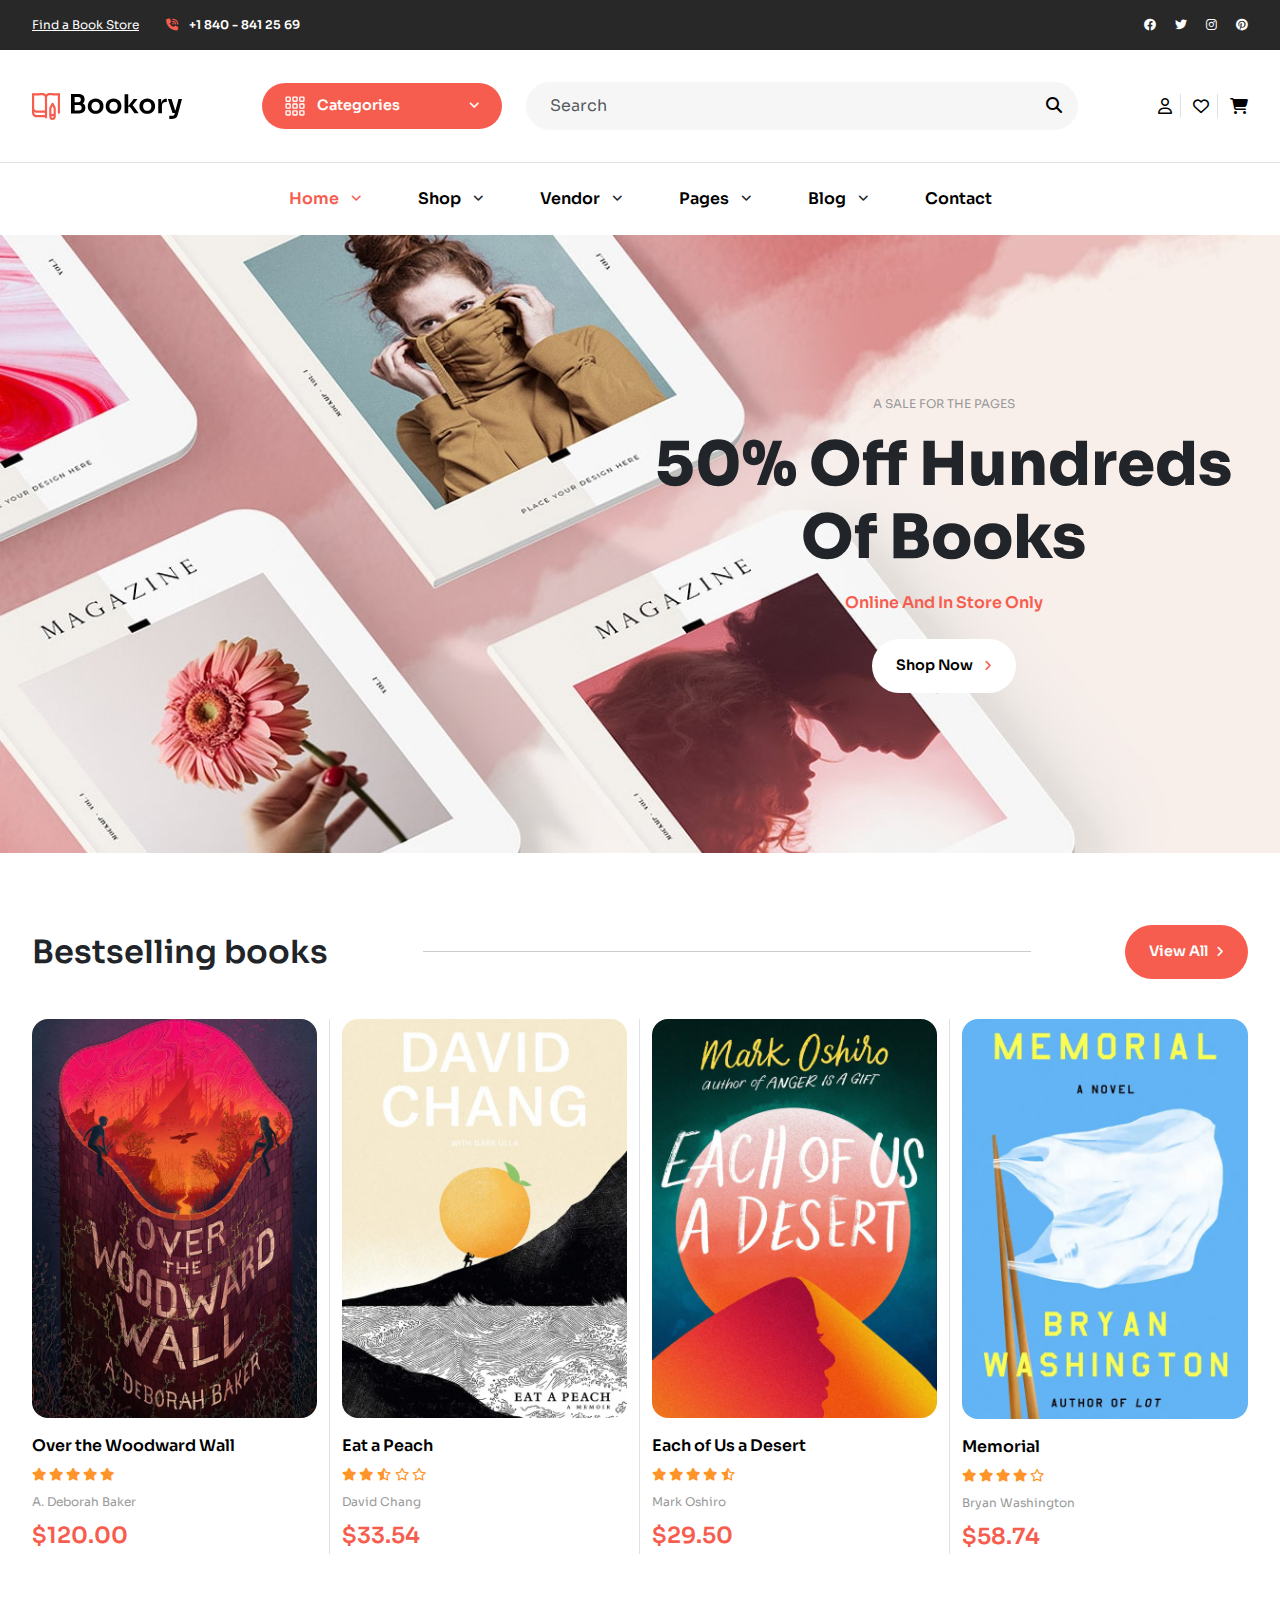
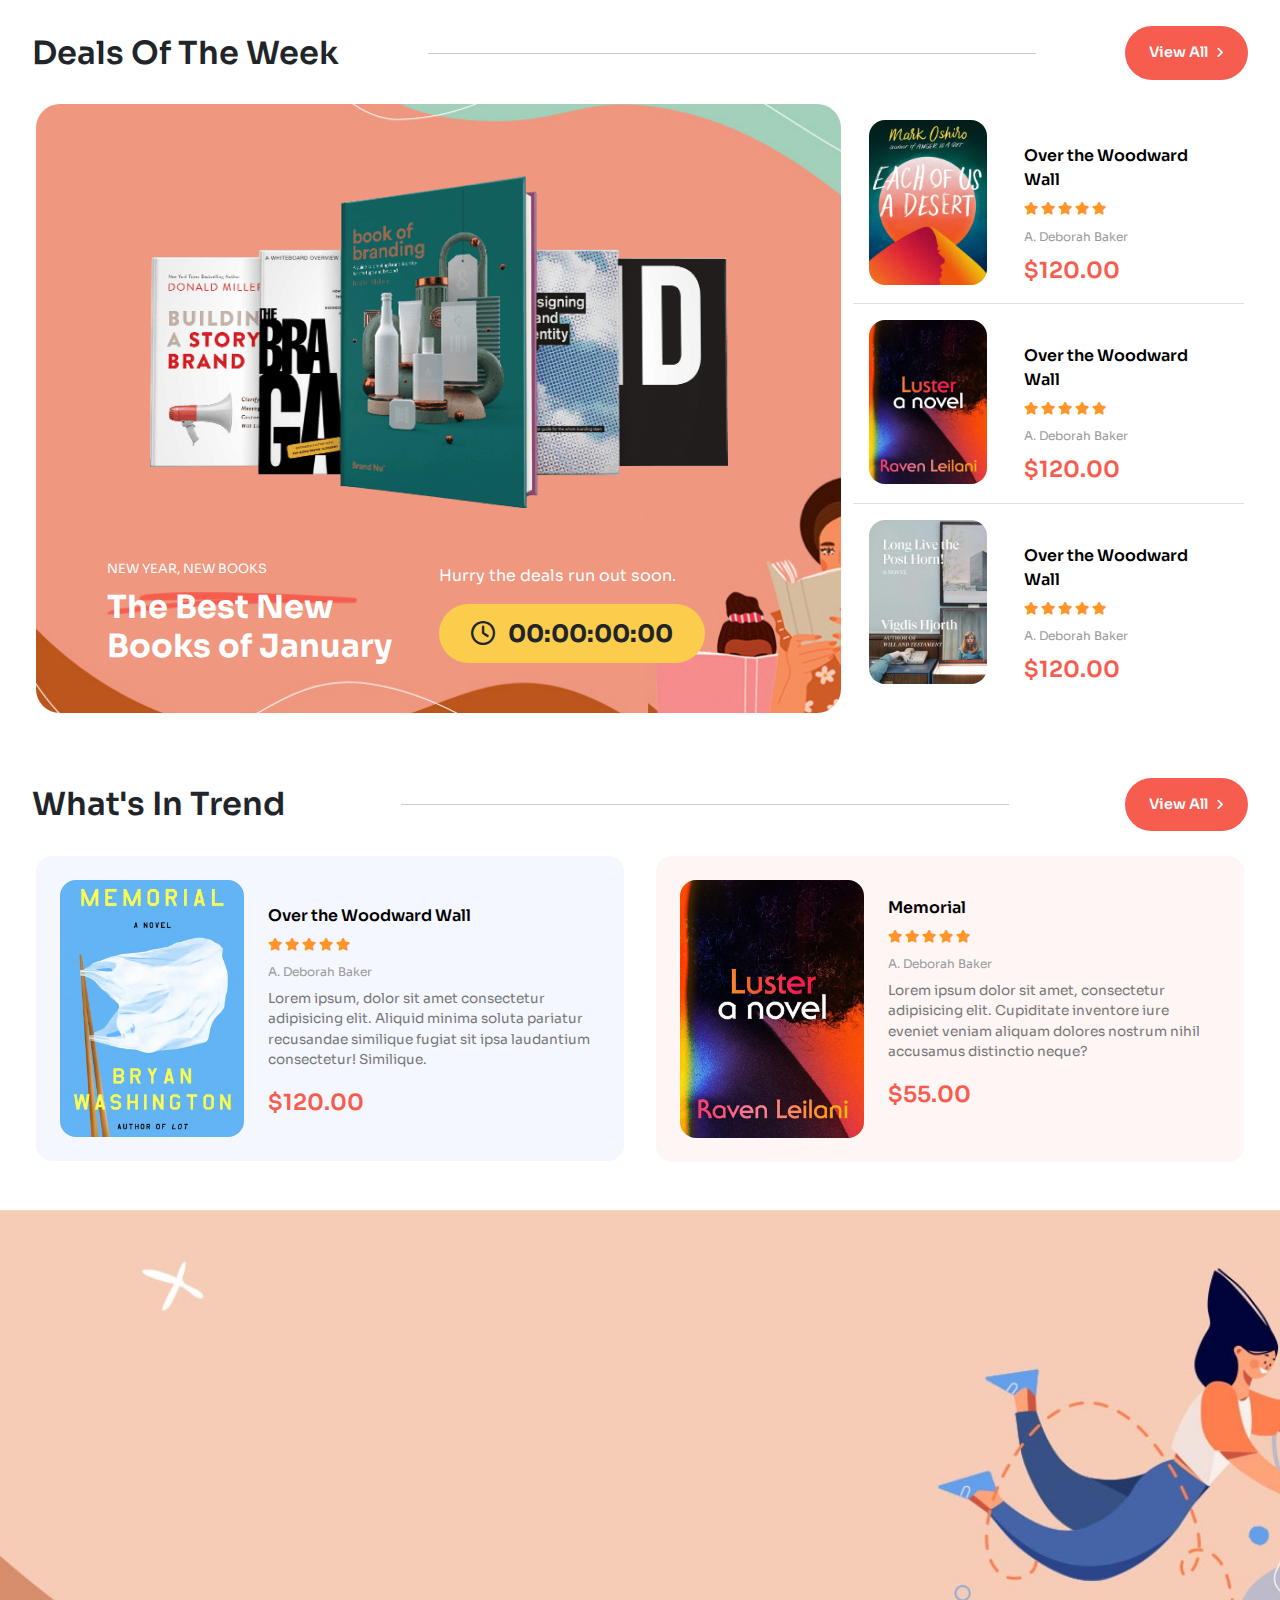
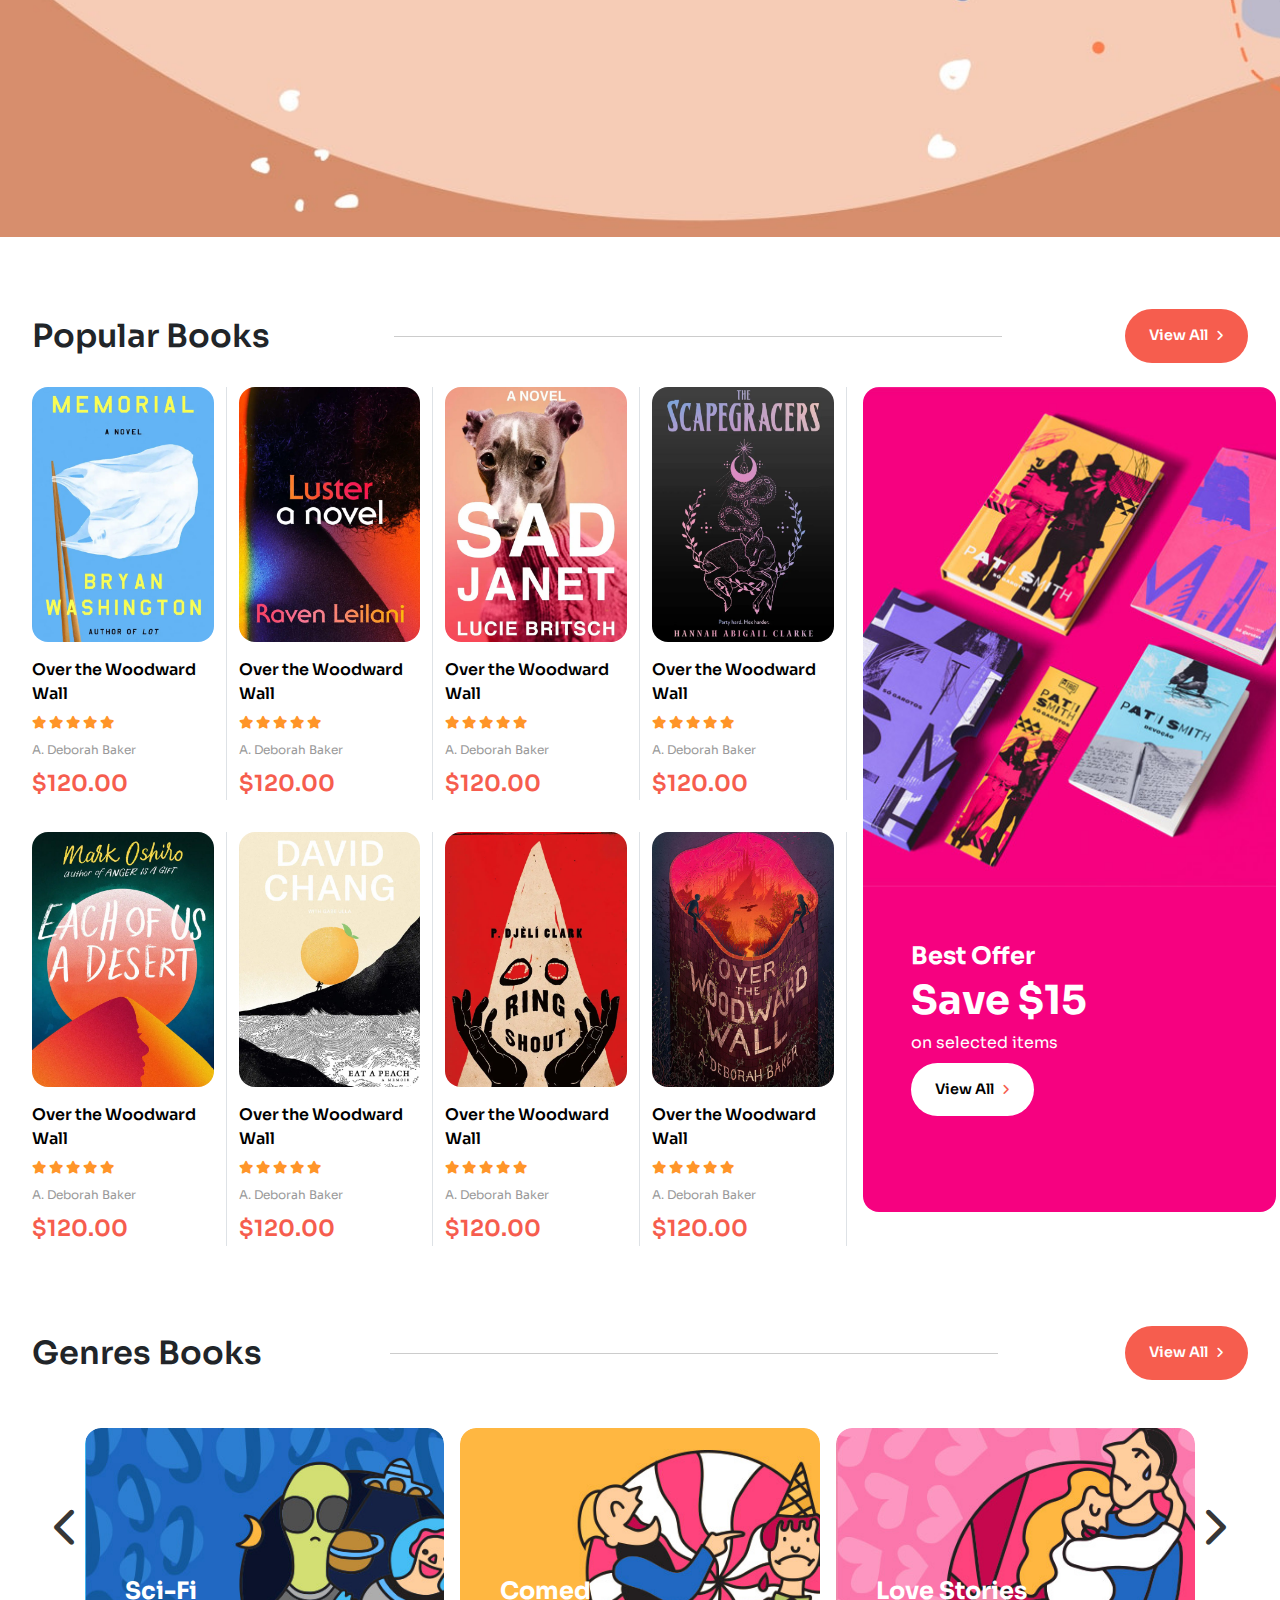
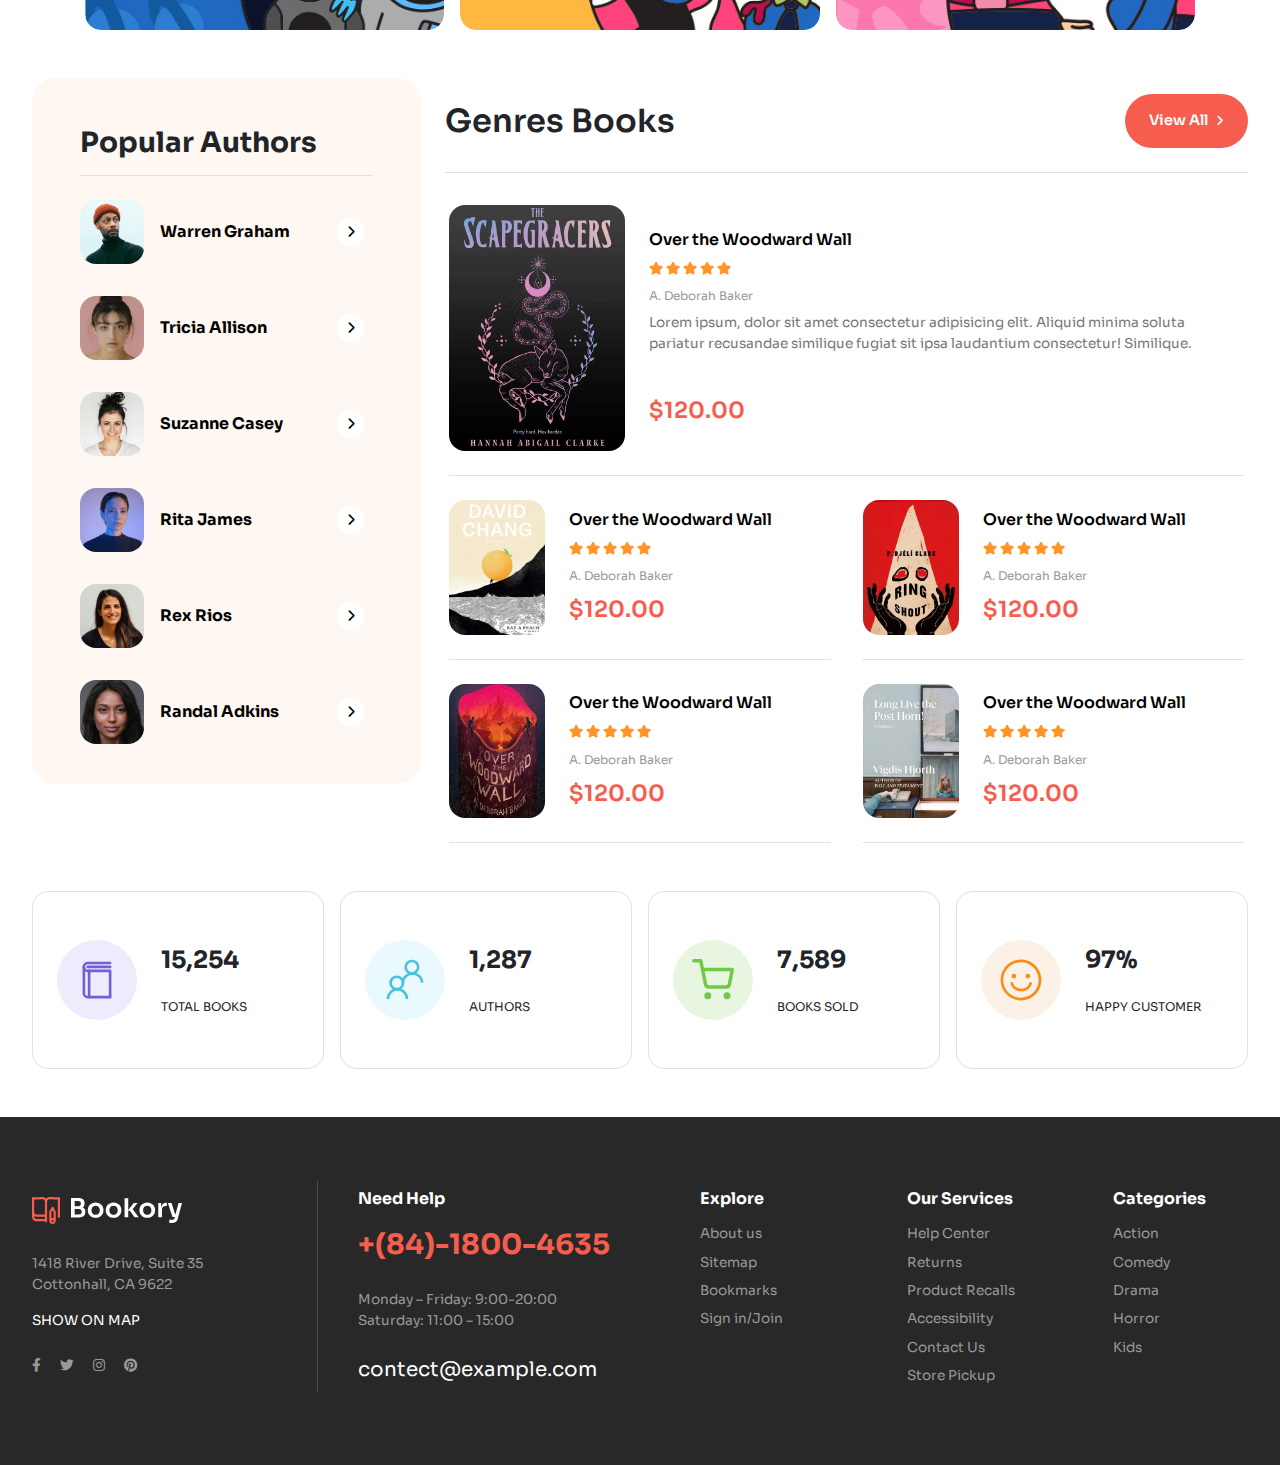
<file: index.html>
<!DOCTYPE html>
<html lang="en">

<head>
    <meta charset="UTF-8">
    <meta name="viewport" content="width=device-width, initial-scale=1.0">
    <title>Bookory</title>
    <!-- bootstrap -->
    <link rel="stylesheet" href="vendor/bootstrap/bootstrap.min.css">
    <!-- fontawesome -->
    <link rel="stylesheet" href="vendor/fontawesome/all.min.css">
    <!-- local styles -->
    <link rel="stylesheet" href="assets/css/styles.css">
</head>

<body>
    <div class="contact-info py-3">
        <div class="container d-flex justify-content-between">
            <div>
                <a href="#">Find a Book Store</a>
                <span class="ms-4"><i class="fa-solid fa-phone-volume me-2"></i> +1 840 - 841 25 69</span>
            </div>
            <div class="media-icons">
                <i class="fa-brands fa-facebook ms-3"></i>
                <i class="fa-brands fa-twitter ms-3"></i>
                <i class="fa-brands fa-instagram ms-3"></i>
                <i class="fa-brands fa-pinterest ms-3"></i>
            </div>
        </div>
    </div>

    <div class="search-bar border-bottom">
        <div class="container d-flex justify-content-between align-items-center">
            <div class="logo">
                <img src="assets/images/logo-1.svg" alt="Bookory logo" class="img-fluid">
            </div>
            <div class="search-utils d-flex justify-content-center align-items-center w-75 px-5">
                <div class="categories dropdown-center">
                    <button
                        class="btn btn-secondary dropdown-toggle rounded-pill w-100 d-flex justify-content-around align-items-center"
                        type="button" data-bs-toggle="dropdown" aria-expanded="false">
                        <span class="d-inline-block">
                            <svg xmlns="http://www.w3.org/2000/svg" width="22" height="22" fill="currentColor"
                                class="bi bi-grid-3x3-gap me-2" viewBox="0 0 16 16">
                                <path
                                    d="M4 2v2H2V2h2zm1 12v-2a1 1 0 0 0-1-1H2a1 1 0 0 0-1 1v2a1 1 0 0 0 1 1h2a1 1 0 0 0 1-1zm0-5V7a1 1 0 0 0-1-1H2a1 1 0 0 0-1 1v2a1 1 0 0 0 1 1h2a1 1 0 0 0 1-1zm0-5V2a1 1 0 0 0-1-1H2a1 1 0 0 0-1 1v2a1 1 0 0 0 1 1h2a1 1 0 0 0 1-1zm5 10v-2a1 1 0 0 0-1-1H7a1 1 0 0 0-1 1v2a1 1 0 0 0 1 1h2a1 1 0 0 0 1-1zm0-5V7a1 1 0 0 0-1-1H7a1 1 0 0 0-1 1v2a1 1 0 0 0 1 1h2a1 1 0 0 0 1-1zm0-5V2a1 1 0 0 0-1-1H7a1 1 0 0 0-1 1v2a1 1 0 0 0 1 1h2a1 1 0 0 0 1-1zM9 2v2H7V2h2zm5 0v2h-2V2h2zM4 7v2H2V7h2zm5 0v2H7V7h2zm5 0h-2v2h2V7zM4 12v2H2v-2h2zm5 0v2H7v-2h2zm5 0v2h-2v-2h2zM12 1a1 1 0 0 0-1 1v2a1 1 0 0 0 1 1h2a1 1 0 0 0 1-1V2a1 1 0 0 0-1-1h-2zm-1 6a1 1 0 0 1 1-1h2a1 1 0 0 1 1 1v2a1 1 0 0 1-1 1h-2a1 1 0 0 1-1-1V7zm1 4a1 1 0 0 0-1 1v2a1 1 0 0 0 1 1h2a1 1 0 0 0 1-1v-2a1 1 0 0 0-1-1h-2z" />
                            </svg>
                            Categories
                        </span>
                        <i class="fa-solid fa-angle-down ms-5"></i>
                    </button>
                    <ul class="dropdown-menu">
                        <li><a class="dropdown-item" href="#">Action</a></li>
                        <li><a class="dropdown-item" href="#">Action two</a></li>
                        <li><a class="dropdown-item" href="#">Action three</a></li>
                    </ul>
                </div>
                <form class="d-flex ms-3 border border-0 " role="search">
                    <input class="form-control bg-transparent border-0 ps-4 ms-2 rounded-start-pill" type="search"
                        placeholder="Search" aria-label="Search">
                    <button class="bg-transparent rounded-end-pill border-0 pe-3" type="submit">
                        <i class="fa-solid fa-magnifying-glass"></i>
                    </button>
                </form>
            </div>
            <div class="user-info">
                <a href="#"><i class="fa-regular fa-user py-1 me-2 pe-2 border-end"></i></a>
                <a href="#"><i class="fa-regular fa-heart py-1 me-2 pe-2 border-end"></i></a>
                <a href="#"><i class="fa-solid fa-cart-shopping py-1"></i></a>
            </div>
        </div>
    </div>

    <nav class="navbar navbar-expand-lg bg-white my-2">
        <div class="container d-flex">
            <button class="navbar-toggler border-0" type="button" data-bs-toggle="collapse"
                data-bs-target="#navbarSupportedContent" aria-controls="navbarSupportedContent" aria-expanded="false"
                aria-label="Toggle navigation">
                <i class="fa-solid fa-bars-staggered fs-6"></i>
            </button>
            <a class="navbar-brand" href="#">
                <img src="assets/images/logo-1.svg" alt="Bookory logo" class="img-fluid">
            </a>
            <a href="#" class="navbar-cart"><i class="fa-solid fa-cart-shopping fs-6"></i></a>
            <div class="collapse navbar-collapse" id="navbarSupportedContent">
                <ul class="navbar-nav me-auto m-auto mb-2 mb-lg-0">
                    <li class="nav-item dropdown px-4 d-flex">
                        <a class="nav-link active dropdown-toggle text-black" href="#" role="button"
                            data-bs-toggle="dropdown" aria-expanded="false">
                            Home
                        </a>
                        <ul class="dropdown-menu">
                            <li><a class="dropdown-item" href="#">Action</a></li>
                            <li><a class="dropdown-item" href="#">Another action</a></li>
                            <li>
                                <hr class="dropdown-divider">
                            </li>
                            <li><a class="dropdown-item" href="#">Something else here</a></li>
                        </ul>
                        <i class="fa-solid fa-angle-down d-flex align-items-center ms-1"></i>
                    </li>
                    <li class="nav-item dropdown px-4 d-flex">
                        <a class="nav-link dropdown-toggle text-black" href="#" role="button" data-bs-toggle="dropdown"
                            aria-expanded="false">
                            Shop
                        </a>
                        <ul class="dropdown-menu">
                            <li><a class="dropdown-item" href="#">Action</a></li>
                            <li><a class="dropdown-item" href="#">Another action</a></li>
                            <li>
                                <hr class="dropdown-divider">
                            </li>
                            <li><a class="dropdown-item" href="#">Something else here</a></li>
                        </ul>
                        <i class="fa-solid fa-angle-down d-flex align-items-center ms-1"></i>
                    </li>
                    <li class="nav-item dropdown px-4 d-flex">
                        <a class="nav-link dropdown-toggle text-black" href="#" role="button" data-bs-toggle="dropdown"
                            aria-expanded="false">
                            Vendor
                        </a>
                        <ul class="dropdown-menu">
                            <li><a class="dropdown-item" href="#">Action</a></li>
                            <li><a class="dropdown-item" href="#">Another action</a></li>
                            <li>
                                <hr class="dropdown-divider">
                            </li>
                            <li><a class="dropdown-item" href="#">Something else here</a></li>
                        </ul>
                        <i class="fa-solid fa-angle-down d-flex align-items-center ms-1"></i>
                    </li>
                    <li class="nav-item dropdown px-4 d-flex">
                        <a class="nav-link dropdown-toggle text-black" href="#" role="button" data-bs-toggle="dropdown"
                            aria-expanded="false">
                            Pages
                        </a>
                        <ul class="dropdown-menu">
                            <li><a class="dropdown-item" href="#">Action</a></li>
                            <li><a class="dropdown-item" href="#">Another action</a></li>
                            <li>
                                <hr class="dropdown-divider">
                            </li>
                            <li><a class="dropdown-item black" href="#">Something else here</a></li>
                        </ul>
                        <i class="fa-solid fa-angle-down d-flex align-items-center ms-1"></i>
                    </li>
                    <li class="nav-item dropdown px-4 d-flex">
                        <a class="nav-link dropdown-toggle text-black" href="#" role="button" data-bs-toggle="dropdown"
                            aria-expanded="false">
                            Blog
                        </a>
                        <ul class="dropdown-menu">
                            <li><a class="dropdown-item" href="#">Action</a></li>
                            <li><a class="dropdown-item" href="#">Another action</a></li>
                            <li>
                                <hr class="dropdown-divider">
                            </li>
                        </ul>
                        <i class="fa-solid fa-angle-down d-flex align-items-center ms-1"></i>
                    </li>
                    <li class="nav-item px-4">
                        <a class="nav-link text-black" href="#">Contact</a>
                    </li>
                </ul>
            </div>
        </div>
    </nav>

    <header class="text-center">
        <div class="header-content ms-auto">
            <p class="text-uppercase">a sale for the pages</p>
            <h1><span>50% Off</span> Hundreds <br> Of Books</h1>
            <p class="py-2">Online And In Store Only</p>
            <a href="#" class="bookory-btn d-inline-block p-3 rounded-pill ps-4">Shop Now <i
                    class="fa-solid fa-angle-right mx-2"></i></a>
        </div>
    </header>

    <section class="bestselling my-5">
        <div class="container pt-4 pb-3">
            <div class="section-title d-flex justify-content-between mb-2">
                <h2 class="mt-2">Bestselling books</h2>
                <div class="line"></div>
                <a href="#" class="bookory-btn d-inline-block p-3 rounded-pill ps-4">View All<i
                        class="fa-solid fa-angle-right mx-2"></i></a>
            </div>
        </div>
        <div class="book-list">
            <div class="container">
                <div class="row">
                    <div class="col-lg-3 col-md-4 col-sm-6 mt-3 border-end">
                        <div class="item mx-auto">
                            <div class="img-container">
                                <img src="assets/images/33.jpg" alt="">
                                <div class="img-icons">
                                    <a href="#" class="heart d-flex justify-content-center align-items-center"><i
                                            class="fa-solid fa-heart"></i></a>
                                    <a href="#" class="seen d-flex justify-content-center align-items-center"><i
                                            class="fa-regular fa-eye"></i></a>
                                    <a href="#" class="cart d-flex justify-content-center align-items-center"><i
                                            class="fa-solid fa-cart-shopping"></i></a>
                                </div>
                            </div>
                            <div class="book-desc">
                                <a href="#" class="d-block mt-3">Over the Woodward Wall</a>
                                <div class="star-rating my-2">
                                    <i class="fa-solid fa-star"></i>
                                    <i class="fa-solid fa-star"></i>
                                    <i class="fa-solid fa-star"></i>
                                    <i class="fa-solid fa-star"></i>
                                    <i class="fa-solid fa-star"></i>
                                </div>
                                <p class="my-2">A. Deborah Baker</p>
                                <span>$120.00</span>
                            </div>
                        </div>
                    </div>
                    <div class="col-lg-3 col-md-4 col-sm-6 mt-3 border-end">
                        <div class="item mx-auto">
                            <div class="img-container">
                                <img src="assets/images/31.jpg" alt="">
                                <div class="img-icons">
                                    <a href="#" class="heart d-flex justify-content-center align-items-center"><i
                                            class="fa-solid fa-heart"></i></a>
                                    <a href="#" class="seen d-flex justify-content-center align-items-center"><i
                                            class="fa-regular fa-eye"></i></a>
                                    <a href="#" class="cart d-flex justify-content-center align-items-center"><i
                                            class="fa-solid fa-cart-shopping"></i></a>
                                </div>
                            </div>
                            <div class="book-desc">
                                <a href="#" class="d-block mt-3">Eat a Peach</a>
                                <div class="star-rating my-2">
                                    <i class="fa-solid fa-star"></i>
                                    <i class="fa-solid fa-star"></i>
                                    <i class="fa-regular fa-star-half-stroke"></i>
                                    <i class="fa-regular fa-star"></i>
                                    <i class="fa-regular fa-star"></i>
                                </div>
                                <p class="my-2">David Chang</p>
                                <span>$33.54</span>
                            </div>
                        </div>
                    </div>
                    <div class="col-lg-3 col-md-4 col-sm-6 mt-3 border-end">
                        <div class="item mx-auto">
                            <div class="img-container">
                                <img src="assets/images/30.jpg" alt="">
                                <div class="img-icons">
                                    <a href="#" class="heart d-flex justify-content-center align-items-center"><i
                                            class="fa-solid fa-heart"></i></a>
                                    <a href="#" class="seen d-flex justify-content-center align-items-center"><i
                                            class="fa-regular fa-eye"></i></a>
                                    <a href="#" class="cart d-flex justify-content-center align-items-center"><i
                                            class="fa-solid fa-cart-shopping"></i></a>
                                </div>
                            </div>
                            <div class="book-desc">
                                <a href="#" class="d-block mt-3">Each of Us a Desert</a>
                                <div class="star-rating my-2">
                                    <i class="fa-solid fa-star"></i>
                                    <i class="fa-solid fa-star"></i>
                                    <i class="fa-solid fa-star"></i>
                                    <i class="fa-solid fa-star"></i>
                                    <i class="fa-regular fa-star-half-stroke"></i>
                                </div>
                                <p class="my-2">Mark Oshiro</p>
                                <span>$29.50</span>
                            </div>
                        </div>
                    </div>
                    <div class="col-lg-3 col-md-4 col-sm-6 mt-3">
                        <div class="item mx-auto">
                            <div class="img-container">
                                <img src="assets/images/26.jpg" alt="">
                                <div class="img-icons">
                                    <a href="#" class="heart d-flex justify-content-center align-items-center"><i
                                            class="fa-solid fa-heart"></i></a>
                                    <a href="#" class="seen d-flex justify-content-center align-items-center"><i
                                            class="fa-regular fa-eye"></i></a>
                                    <a href="#" class="cart d-flex justify-content-center align-items-center"><i
                                            class="fa-solid fa-cart-shopping"></i></a>
                                </div>
                            </div>
                            <div class="book-desc">
                                <a href="#" class="d-block mt-3">Memorial</a>
                                <div class="star-rating my-2">
                                    <i class="fa-solid fa-star"></i>
                                    <i class="fa-solid fa-star"></i>
                                    <i class="fa-solid fa-star"></i>
                                    <i class="fa-solid fa-star"></i>
                                    <i class="fa-regular fa-star"></i>
                                </div>
                                <p class="my-2">Bryan Washington</p>
                                <span>$58.74</span>
                            </div>
                        </div>
                    </div>
                </div>
            </div>
        </div>
    </section>

    <section class="weekly-deals my-5">
        <div class="container pt-4 pb-3">
            <div class="section-title d-flex justify-content-between mb-4">
                <h2 class="mt-2">Deals Of The Week</h2>
                <div class="line"></div>
                <a href="#" class="bookory-btn d-inline-block p-3 rounded-pill ps-4">View All<i
                        class="fa-solid fa-angle-right mx-2"></i></a>
            </div>
            <div class="deals">
                <div class="row px-3">
                    <div class="banner col-lg-8">
                        <div class="books text-center mt-5 mb-4 py-4">
                            <img class="img-fluid" src="assets/images/h1-img1.png" alt="book we offer">
                        </div>
                        <div class="d-flex justify-content-center">
                            <div class="left-side text-white">
                                <span class="text-uppercase">new year, new books</span>
                                <h3 class="fw-bold fs-2 mt-2 mb-5">The Best New <br> Books of January</h3>
                            </div>
                            <div class="right-side">
                                <p class="mt-2 text-white">Hurry the deals run out soon.</p>
                                <div class="countdown fs-4 rounded-pill d-inline-block">
                                    <i class="fa-regular fa-clock me-2"></i>
                                    <span class="fw-bold">00:00:00:00</span>
                                </div>
                            </div>
                        </div>
                    </div>
                    <div class="items ps-4 col-lg-4">
                        <div class="item row border-bottom py-3">
                            <div class="book-cover col-4 p-0 ms-3">
                                <img src="assets/images/30.jpg" alt="">
                            </div>
                            <div class="book-desc ps-4 col-7 mt-2">
                                <a href="#" class="d-block mt-3">Over the Woodward Wall</a>
                                <div class="star-rating my-2">
                                    <i class="fa-solid fa-star"></i>
                                    <i class="fa-solid fa-star"></i>
                                    <i class="fa-solid fa-star"></i>
                                    <i class="fa-solid fa-star"></i>
                                    <i class="fa-solid fa-star"></i>
                                </div>
                                <p class="my-2">A. Deborah Baker</p>
                                <span>$120.00</span>
                            </div>
                        </div>
                        <div class="item row border-bottom py-3">
                            <div class="book-cover col-4 p-0 ms-3">
                                <img src="assets/images/27.jpg" alt="">
                            </div>
                            <div class="book-desc ps-4 col-7 mt-2">
                                <a href="#" class="d-block mt-3">Over the Woodward Wall</a>
                                <div class="star-rating my-2">
                                    <i class="fa-solid fa-star"></i>
                                    <i class="fa-solid fa-star"></i>
                                    <i class="fa-solid fa-star"></i>
                                    <i class="fa-solid fa-star"></i>
                                    <i class="fa-solid fa-star"></i>
                                </div>
                                <p class="my-2">A. Deborah Baker</p>
                                <span>$120.00</span>
                            </div>
                        </div>
                        <div class="item row py-3">
                            <div class="book-cover col-4 p-0 ms-3">
                                <img src="assets/images/35.jpg" alt="">
                            </div>
                            <div class="book-desc ps-4 col-7 mt-2">
                                <a href="#" class="d-block mt-3">Over the Woodward Wall</a>
                                <div class="star-rating my-2">
                                    <i class="fa-solid fa-star"></i>
                                    <i class="fa-solid fa-star"></i>
                                    <i class="fa-solid fa-star"></i>
                                    <i class="fa-solid fa-star"></i>
                                    <i class="fa-solid fa-star"></i>
                                </div>
                                <p class="my-2">A. Deborah Baker</p>
                                <span>$120.00</span>
                            </div>
                        </div>
                    </div>
                </div>
            </div>
        </div>
    </section>

    <section class="trends my-5">
        <div class="container">
            <div class="section-title d-flex justify-content-between mb-4">
                <h2 class="mt-2">What's In Trend</h2>
                <div class="line"></div>
                <a href="#" class="bookory-btn d-inline-block p-3 rounded-pill ps-4">View All<i
                        class="fa-solid fa-angle-right mx-2"></i></a>
            </div>
            <div class="row ">
                <div class="col-lg-6">
                    <div class="trend-item first p-4 mx-1 d-flex">
                        <div class="image-container">
                            <img src="assets/images/26.jpg" alt="trending book">
                        </div>
                        <div class="book-desc ps-4 mt-2">
                            <a href="#" class="d-block mt-3">Over the Woodward Wall</a>
                            <div class="star-rating my-2">
                                <i class="fa-solid fa-star"></i>
                                <i class="fa-solid fa-star"></i>
                                <i class="fa-solid fa-star"></i>
                                <i class="fa-solid fa-star"></i>
                                <i class="fa-solid fa-star"></i>
                            </div>
                            <p class="my-2">A. Deborah Baker</p>
                            <p class="overview">
                                Lorem ipsum, dolor sit amet consectetur adipisicing elit. Aliquid minima soluta pariatur
                                recusandae similique fugiat sit ipsa laudantium consectetur! Similique.
                            </p>
                            <span>$120.00</span>
                        </div>
                    </div>
                </div>
                <div class="col-lg-6">
                    <div class="trend-item second p-4 mx-1 d-flex">
                        <div class="image-container">
                            <img src="assets/images/27.jpg" alt="trending book">
                        </div>
                        <div class="book-desc ps-4">
                            <a href="#" class="d-block mt-3">Memorial</a>
                            <div class="star-rating my-2">
                                <i class="fa-solid fa-star"></i>
                                <i class="fa-solid fa-star"></i>
                                <i class="fa-solid fa-star"></i>
                                <i class="fa-solid fa-star"></i>
                                <i class="fa-solid fa-star"></i>
                            </div>
                            <p class="my-2">A. Deborah Baker</p>
                            <p class="overview">
                                Lorem ipsum dolor sit amet, consectetur adipisicing elit. Cupiditate inventore iure
                                eveniet veniam aliquam dolores nostrum nihil accusamus distinctio neque?
                            </p>
                            <span>$55.00</span>
                        </div>
                    </div>
                </div>
            </div>
        </div>
    </section>

    <section class="feedback my-5">
        <div class="container">
            <div class="row">
                <div class="content col-xl-5 col-lg-6 col-sm-8 offset-xl-0 offset-lg-1 offset-sm-j p-5 pb-0 bg-white">
                    <div class="carousel-title text-center">
                        <h2 class="my-5 fs-6 fw-bold">What people saying!</h2>
                    </div>
                    <div id="carouselExampleIndicators" class="carousel carousel-dark slide">
                        <div class="carousel-inner">
                            <div class="carousel-item active text-center">
                                <p class="fs-5 fw-bold">"This is the best book store! A wide variety. The prices are great, and there is always a sale of some kind going on. You can find just what you are looking for here."</p>
                                <div class="sender p-5">
                                    <span class="text-uppercase">pam pruitt </span>
                                    <span class="text-uppercase"> / new york</span>
                                    <i class="fa-solid fa-quote-left"></i>
                                </div>
                            </div>
                            <div class="carousel-item text-center">
                                <p class="fs-5 fw-bold">"I am so happy to find a site where I can shop for unusual items. The packaging was phonomenal and my book arrived on time in perfect condition."</p>
                                <div class="sender p-5">
                                    <span class="text-uppercase">pam pruitt </span>
                                    <span class="text-uppercase"> / new york</span>
                                    <i class="fa-solid fa-quote-left"></i>
                                </div>
                            </div>
                            <div class="carousel-item text-center">
                                <p class="fs-5 fw-bold">"Exellent service. The books were wrapped securely and arrived in pristine condition. I sent an email after to books arrived to ask about the author."</p>
                                <div class="sender p-5">
                                    <span class="text-uppercase">pam pruitt </span>
                                    <span class="text-uppercase"> / new york</span>
                                    <i class="fa-solid fa-quote-left"></i>
                                </div>
                            </div>
                        </div>
                        <div class="carousel-indicators position-static">
                            <button type="button" data-bs-target="#carouselExampleIndicators" data-bs-slide-to="0"
                                class="carousel-btn mx-1 rounded-pill active" aria-current="true" aria-label="Slide 1"></button>
                            <button type="button" data-bs-target="#carouselExampleIndicators" class="carousel-btn mx-1 rounded-pill" data-bs-slide-to="1"
                                aria-label="Slide 2"></button>
                            <button type="button" data-bs-target="#carouselExampleIndicators" class="carousel-btn mx-1 rounded-pill" data-bs-slide-to="2"
                                aria-label="Slide 3"></button>
                        </div>
                    </div>
                </div>
            </div>
        </div>
    </section>

    <section class="popular-books my-5">
        <div class="container pt-4 pb-3">
            <div class="section-title d-flex justify-content-between mb-2">
                <h2 class="mt-2">Popular Books</h2>
                <div class="line"></div>
                <a href="#" class="bookory-btn d-inline-block p-3 rounded-pill ps-4">View All<i
                        class="fa-solid fa-angle-right mx-2"></i></a>
            </div>
            <div class="row flex-lg-nowrap gap-3">
                <div class="col-lg-8">
                    <div class="row">
                        <div class="col-lg-3 col-md-4 col-sm-6 my-3 border-end">
                            <div class="item mx-auto">
                                <div class="img-container">
                                    <img src="assets/images/26.jpg" alt="">
                                    <div class="img-icons">
                                        <a href="#" class="heart d-flex justify-content-center align-items-center"><i
                                                class="fa-solid fa-heart"></i></a>
                                        <a href="#" class="seen d-flex justify-content-center align-items-center"><i
                                                class="fa-regular fa-eye"></i></a>
                                        <a href="#" class="cart d-flex justify-content-center align-items-center"><i
                                                class="fa-solid fa-cart-shopping"></i></a>
                                    </div>
                                </div>
                                <div class="book-desc">
                                    <a href="#" class="d-block mt-3">Over the Woodward Wall</a>
                                    <div class="star-rating my-2">
                                        <i class="fa-solid fa-star"></i>
                                        <i class="fa-solid fa-star"></i>
                                        <i class="fa-solid fa-star"></i>
                                        <i class="fa-solid fa-star"></i>
                                        <i class="fa-solid fa-star"></i>
                                    </div>
                                    <p class="my-2">A. Deborah Baker</p>
                                    <span>$120.00</span>
                                </div>
                            </div>
                        </div>
                        <div class="col-lg-3 col-md-4 col-sm-6 my-3 border-end">
                            <div class="item mx-auto">
                                <div class="img-container">
                                    <img src="assets/images/27.jpg" alt="">
                                    <div class="img-icons">
                                        <a href="#" class="heart d-flex justify-content-center align-items-center"><i
                                                class="fa-solid fa-heart"></i></a>
                                        <a href="#" class="seen d-flex justify-content-center align-items-center"><i
                                                class="fa-regular fa-eye"></i></a>
                                        <a href="#" class="cart d-flex justify-content-center align-items-center"><i
                                                class="fa-solid fa-cart-shopping"></i></a>
                                    </div>
                                </div>
                                <div class="book-desc">
                                    <a href="#" class="d-block mt-3">Over the Woodward Wall</a>
                                    <div class="star-rating my-2">
                                        <i class="fa-solid fa-star"></i>
                                        <i class="fa-solid fa-star"></i>
                                        <i class="fa-solid fa-star"></i>
                                        <i class="fa-solid fa-star"></i>
                                        <i class="fa-solid fa-star"></i>
                                    </div>
                                    <p class="my-2">A. Deborah Baker</p>
                                    <span>$120.00</span>
                                </div>
                            </div>
                        </div>
                        <div class="col-lg-3 col-md-4 col-sm-6 my-3 border-end">
                            <div class="item mx-auto">
                                <div class="img-container">
                                    <img src="assets/images/28.jpg" alt="">
                                    <div class="img-icons">
                                        <a href="#" class="heart d-flex justify-content-center align-items-center"><i
                                                class="fa-solid fa-heart"></i></a>
                                        <a href="#" class="seen d-flex justify-content-center align-items-center"><i
                                                class="fa-regular fa-eye"></i></a>
                                        <a href="#" class="cart d-flex justify-content-center align-items-center"><i
                                                class="fa-solid fa-cart-shopping"></i></a>
                                    </div>
                                </div>
                                <div class="book-desc">
                                    <a href="#" class="d-block mt-3">Over the Woodward Wall</a>
                                    <div class="star-rating my-2">
                                        <i class="fa-solid fa-star"></i>
                                        <i class="fa-solid fa-star"></i>
                                        <i class="fa-solid fa-star"></i>
                                        <i class="fa-solid fa-star"></i>
                                        <i class="fa-solid fa-star"></i>
                                    </div>
                                    <p class="my-2">A. Deborah Baker</p>
                                    <span>$120.00</span>
                                </div>
                            </div>
                        </div>
                        <div class="col-lg-3 col-md-4 col-sm-6 my-3 border-end">
                            <div class="item mx-auto">
                                <div class="img-container">
                                    <img src="assets/images/29.jpg" alt="">
                                    <div class="img-icons">
                                        <a href="#" class="heart d-flex justify-content-center align-items-center"><i
                                                class="fa-solid fa-heart"></i></a>
                                        <a href="#" class="seen d-flex justify-content-center align-items-center"><i
                                                class="fa-regular fa-eye"></i></a>
                                        <a href="#" class="cart d-flex justify-content-center align-items-center"><i
                                                class="fa-solid fa-cart-shopping"></i></a>
                                    </div>
                                </div>
                                <div class="book-desc">
                                    <a href="#" class="d-block mt-3">Over the Woodward Wall</a>
                                    <div class="star-rating my-2">
                                        <i class="fa-solid fa-star"></i>
                                        <i class="fa-solid fa-star"></i>
                                        <i class="fa-solid fa-star"></i>
                                        <i class="fa-solid fa-star"></i>
                                        <i class="fa-solid fa-star"></i>
                                    </div>
                                    <p class="my-2">A. Deborah Baker</p>
                                    <span>$120.00</span>
                                </div>
                            </div>
                        </div>
                        <div class="col-lg-3 col-md-4 col-sm-6 my-3 border-end">
                            <div class="item mx-auto">
                                <div class="img-container">
                                    <img src="assets/images/30.jpg" alt="">
                                    <div class="img-icons">
                                        <a href="#" class="heart d-flex justify-content-center align-items-center"><i
                                                class="fa-solid fa-heart"></i></a>
                                        <a href="#" class="seen d-flex justify-content-center align-items-center"><i
                                                class="fa-regular fa-eye"></i></a>
                                        <a href="#" class="cart d-flex justify-content-center align-items-center"><i
                                                class="fa-solid fa-cart-shopping"></i></a>
                                    </div>
                                </div>
                                <div class="book-desc">
                                    <a href="#" class="d-block mt-3">Over the Woodward Wall</a>
                                    <div class="star-rating my-2">
                                        <i class="fa-solid fa-star"></i>
                                        <i class="fa-solid fa-star"></i>
                                        <i class="fa-solid fa-star"></i>
                                        <i class="fa-solid fa-star"></i>
                                        <i class="fa-solid fa-star"></i>
                                    </div>
                                    <p class="my-2">A. Deborah Baker</p>
                                    <span>$120.00</span>
                                </div>
                            </div>
                        </div>
                        <div class="col-lg-3 col-md-4 col-sm-6 my-3 border-end">
                            <div class="item mx-auto">
                                <div class="img-container">
                                    <img src="assets/images/31.jpg" alt="">
                                    <div class="img-icons">
                                        <a href="#" class="heart d-flex justify-content-center align-items-center"><i
                                                class="fa-solid fa-heart"></i></a>
                                        <a href="#" class="seen d-flex justify-content-center align-items-center"><i
                                                class="fa-regular fa-eye"></i></a>
                                        <a href="#" class="cart d-flex justify-content-center align-items-center"><i
                                                class="fa-solid fa-cart-shopping"></i></a>
                                    </div>
                                </div>
                                <div class="book-desc">
                                    <a href="#" class="d-block mt-3">Over the Woodward Wall</a>
                                    <div class="star-rating my-2">
                                        <i class="fa-solid fa-star"></i>
                                        <i class="fa-solid fa-star"></i>
                                        <i class="fa-solid fa-star"></i>
                                        <i class="fa-solid fa-star"></i>
                                        <i class="fa-solid fa-star"></i>
                                    </div>
                                    <p class="my-2">A. Deborah Baker</p>
                                    <span>$120.00</span>
                                </div>
                            </div>
                        </div>
                        <div class="col-lg-3 col-md-4 col-sm-6 my-3 border-end">
                            <div class="item mx-auto">
                                <div class="img-container">
                                    <img src="assets/images/32.jpg" alt="">
                                    <div class="img-icons">
                                        <a href="#" class="heart d-flex justify-content-center align-items-center"><i
                                                class="fa-solid fa-heart"></i></a>
                                        <a href="#" class="seen d-flex justify-content-center align-items-center"><i
                                                class="fa-regular fa-eye"></i></a>
                                        <a href="#" class="cart d-flex justify-content-center align-items-center"><i
                                                class="fa-solid fa-cart-shopping"></i></a>
                                    </div>
                                </div>
                                <div class="book-desc">
                                    <a href="#" class="d-block mt-3">Over the Woodward Wall</a>
                                    <div class="star-rating my-2">
                                        <i class="fa-solid fa-star"></i>
                                        <i class="fa-solid fa-star"></i>
                                        <i class="fa-solid fa-star"></i>
                                        <i class="fa-solid fa-star"></i>
                                        <i class="fa-solid fa-star"></i>
                                    </div>
                                    <p class="my-2">A. Deborah Baker</p>
                                    <span>$120.00</span>
                                </div>
                            </div>
                        </div>
                        <div class="col-lg-3 col-md-4 col-sm-6 my-3 border-end">
                            <div class="item mx-auto">
                                <div class="img-container">
                                    <img src="assets/images/33.jpg" alt="">
                                    <div class="img-icons">
                                        <a href="#" class="heart d-flex justify-content-center align-items-center"><i
                                                class="fa-solid fa-heart"></i></a>
                                        <a href="#" class="seen d-flex justify-content-center align-items-center"><i
                                                class="fa-regular fa-eye"></i></a>
                                        <a href="#" class="cart d-flex justify-content-center align-items-center"><i
                                                class="fa-solid fa-cart-shopping"></i></a>
                                    </div>
                                </div>
                                <div class="book-desc">
                                    <a href="#" class="d-block mt-3">Over the Woodward Wall</a>
                                    <div class="star-rating my-2">
                                        <i class="fa-solid fa-star"></i>
                                        <i class="fa-solid fa-star"></i>
                                        <i class="fa-solid fa-star"></i>
                                        <i class="fa-solid fa-star"></i>
                                        <i class="fa-solid fa-star"></i>
                                    </div>
                                    <p class="my-2">A. Deborah Baker</p>
                                    <span>$120.00</span>
                                </div>
                            </div>
                        </div>
                    </div>
                </div>
                <div class="offer col-lg-4 mt-3 p-5 d-flex flex-column justify-content-end text-white">
                    <div class="offer-desc d-flex flex-column justify-content-end">
                        <h2 class="fs-4 fw-bold m-0 mt-5">Best Offer</h2>
                        <p class="fs-1 fw-bold m-0">Save $15</p>
                        <span>on selected items</span>
                        <a href="#" class="bookory-btn d-inline-block py-3 px-4 mb-5 mt-2 rounded-pill">View All<i class="fa-solid fa-angle-right ms-2"></i></a>
                    </div>
                    <!-- <img src="assets/images/h1-banner1.jpg" alt=""> -->
                </div>
            </div>
        </div>       
    </section>

    <section class="genres my-5">
        <div class="container">
            <div class="section-title d-flex justify-content-between mb-2">
                <h2 class="mt-2">Genres Books</h2>
                <div class="line"></div>
                <a href="#" class="bookory-btn d-inline-block p-3 rounded-pill ps-4">View All<i
                        class="fa-solid fa-angle-right mx-2"></i></a>
            </div>
        </div>
        <div class="d-flex align-items-center my-5">
            <button class="left-btn ms-5 bg-transparent border-0 fs-1">
                <i class="fa-solid fa-chevron-left"></i>
            </button>
            <div class="container p-0">
                <div class="d-flex justify-content-between flex-nowrap gap-3">
                    <div class="genre position-relative rounded-4 p-0">
                        <img src="assets/images/h1-cat1.jpg" alt="" class="w-100 rounded-4">
                        <h2 class="fs-4 fw-bold text-white position-absolute">Sci-Fi</h2>
                    </div>
                    <div class="genre position-relative rounded-4 p-0">
                        <img src="assets/images/h1-cat2.jpg" alt="" class="w-100 rounded-4">
                        <h2 class="fs-4 fw-bold text-white position-absolute">Comedy</h2>
                    </div>
                    <div class="genre position-relative rounded-4 p-0">
                        <img src="assets/images/h1-cat3.jpg" alt="" class="w-100 rounded-4">
                        <h2 class="fs-4 fw-bold text-white position-absolute">Love Stories</h2>
                    </div>
                </div>
            </div>
            <button class="right-btn me-5 bg-transparent border-0 fs-1">
                <i class="fa-solid fa-chevron-right"></i>
            </button>
        </div>
    </section>

    <section class="others my-5">
        <div class="container">
            <div class="row">
                <div class="col-lg-4 col-md-6">
                    <div class="authors p-5 pb-4">
                        <h2 class="fs-3 fw-bold border-bottom pb-3">Popular Authors</h2>
                        <div class="author d-flex py-3 justify-content-between align-items-center">
                            <div class="author-details d-flex align-items-center">
                                <a href="#" class="img-a">
                                    <img src="assets/images/author1.jpg" alt="">
                                </a>
                                <a href="#" class="text-a fs-6 fw-bold text-black text-decoration-none d-inline-block m-0 ms-3">Warren Graham</a>
                            </div>
                            <a href="#" class="icon-a rounded-circle d-flex justify-content-center align-items-center bg-white text-black me-2"><i class="fa-solid fa-chevron-right"></i></a>
                        </div>
                        <div class="author d-flex py-3 justify-content-between align-items-center">
                            <div class="author-details d-flex align-items-center">
                                <a href="#" class="img-a">
                                    <img src="assets/images/author2.jpg" alt="">
                                </a>
                                <a href="#" class="text-a fs-6 fw-bold text-black text-decoration-none d-inline-block m-0 ms-3">Tricia Allison</a>
                            </div>
                            <a href="#" class="icon-a rounded-circle d-flex justify-content-center align-items-center bg-white text-black me-2"><i class="fa-solid fa-chevron-right"></i></a>
                        </div>
                        <div class="author d-flex py-3 justify-content-between align-items-center">
                            <div class="author-details d-flex align-items-center">
                                <a href="#" class="img-a">
                                    <img src="assets/images/author4.jpg" alt="">
                                </a>
                                <a href="#" class="text-a fs-6 fw-bold text-black text-decoration-none d-inline-block m-0 ms-3">Suzanne Casey</a>
                            </div>
                            <a href="#" class="icon-a rounded-circle d-flex justify-content-center align-items-center bg-white text-black me-2"><i class="fa-solid fa-chevron-right"></i></a>
                        </div>
                        <div class="author d-flex py-3 justify-content-between align-items-center">
                            <div class="author-details d-flex align-items-center">
                                <a href="#" class="img-a">
                                    <img src="assets/images/author5.jpg" alt="">
                                </a>
                                <a href="#" class="text-a fs-6 fw-bold text-black text-decoration-none d-inline-block m-0 ms-3">Rita James</a>
                            </div>
                            <a href="#" class="icon-a rounded-circle d-flex justify-content-center align-items-center bg-white text-black me-2"><i class="fa-solid fa-chevron-right"></i></a>
                        </div>
                        <div class="author d-flex py-3 justify-content-between align-items-center">
                            <div class="author-details d-flex align-items-center">
                                <a href="#" class="img-a">
                                    <img src="assets/images/author6.jpg" alt="">
                                </a>
                                <a href="#" class="text-a fs-6 fw-bold text-black text-decoration-none d-inline-block m-0 ms-3">Rex Rios</a>
                            </div>
                            <a href="#" class="icon-a rounded-circle d-flex justify-content-center align-items-center bg-white text-black me-2"><i class="fa-solid fa-chevron-right"></i></a>
                        </div>
                        <div class="author d-flex py-3 d-flex justify-content-between align-items-center">
                            <div class="author-details d-flex align-items-center">
                                <a href="#" class="img-a">
                                    <img src="assets/images/author18.jpg" alt="">
                                </a>
                                <a href="#" class="text-a fs-6 fw-bold text-black text-decoration-none d-inline-block m-0 ms-3">Randal Adkins</a>
                            </div>
                            <a href="#" class="icon-a rounded-circle d-flex justify-content-center align-items-center bg-white text-black me-2"><i class="fa-solid fa-chevron-right"></i></a>
                        </div>
                    </div>
                </div>
                <div class="keep-reading col-lg-8 col-md-6">
                    <div class="section-title border-bottom pb-4 pt-3 d-flex justify-content-between mb-2">
                        <h2 class="mt-2">Genres Books</h2>
                        <a href="#" class="bookory-btn d-inline-block p-3 rounded-pill ps-4">View All<i
                                class="fa-solid fa-angle-right mx-2"></i></a>
                    </div>
                    <div class="row">
                        <div class="col-md-12 col-sm-6">
                            <div class="large py-4 mx-1 border-bottom d-flex align-items-center">
                                <div class="image-container">
                                    <img src="assets/images/29.jpg" alt="trending book" class="w-100 rounded-4">
                                </div>
                                <div class="book-desc ps-4">
                                    <a href="#" class="d-block">Over the Woodward Wall</a>
                                    <div class="star-rating my-2">
                                        <i class="fa-solid fa-star"></i>
                                        <i class="fa-solid fa-star"></i>
                                        <i class="fa-solid fa-star"></i>
                                        <i class="fa-solid fa-star"></i>
                                        <i class="fa-solid fa-star"></i>
                                    </div>
                                    <p class="my-2">A. Deborah Baker</p>
                                    <p class="overview">
                                        Lorem ipsum, dolor sit amet consectetur adipisicing elit. Aliquid minima soluta pariatur
                                        recusandae similique fugiat sit ipsa laudantium consectetur! Similique.
                                    </p>
                                    <span class="d-inline-block mt-4">$120.00</span>
                                </div>
                            </div>
                        </div>
                        <div class="col-lg-6 col-md-12 col-sm-6">
                            <div class="small py-4 mx-1 border-bottom d-flex align-items-center">
                                <div class="image-container">
                                    <img src="assets/images/31.jpg" alt="trending book" class="w-100 rounded-4">
                                </div>
                                <div class="book-desc ps-4">
                                    <a href="#" class="d-block">Over the Woodward Wall</a>
                                    <div class="star-rating my-2">
                                        <i class="fa-solid fa-star"></i>
                                        <i class="fa-solid fa-star"></i>
                                        <i class="fa-solid fa-star"></i>
                                        <i class="fa-solid fa-star"></i>
                                        <i class="fa-solid fa-star"></i>
                                    </div>
                                    <p class="my-2">A. Deborah Baker</p>
                                    <span class="d-inline-block">$120.00</span>
                                </div>
                            </div>
                        </div>
                        <div class="col-lg-6 col-md-12 col-sm-6">
                            <div class="small py-4 mx-1 border-bottom d-flex align-items-center">
                                <div class="image-container">
                                    <img src="assets/images/32.jpg" alt="trending book" class="w-100 rounded-4">
                                </div>
                                <div class="book-desc ps-4">
                                    <a href="#" class="d-block">Over the Woodward Wall</a>
                                    <div class="star-rating my-2">
                                        <i class="fa-solid fa-star"></i>
                                        <i class="fa-solid fa-star"></i>
                                        <i class="fa-solid fa-star"></i>
                                        <i class="fa-solid fa-star"></i>
                                        <i class="fa-solid fa-star"></i>
                                    </div>
                                    <p class="my-2">A. Deborah Baker</p>
                                    <span class="d-inline-block">$120.00</span>
                                </div>
                            </div>
                        </div>
                        <div class="col-lg-6 col-md-12 col-sm-6">
                            <div class="small py-4 mx-1 border-bottom d-flex align-items-center">
                                <div class="image-container">
                                    <img src="assets/images/33.jpg" alt="trending book" class="w-100 rounded-4">
                                </div>
                                <div class="book-desc ps-4">
                                    <a href="#" class="d-block">Over the Woodward Wall</a>
                                    <div class="star-rating my-2">
                                        <i class="fa-solid fa-star"></i>
                                        <i class="fa-solid fa-star"></i>
                                        <i class="fa-solid fa-star"></i>
                                        <i class="fa-solid fa-star"></i>
                                        <i class="fa-solid fa-star"></i>
                                    </div>
                                    <p class="my-2">A. Deborah Baker</p>
                                    <span class="d-inline-block">$120.00</span>
                                </div>
                            </div>
                        </div>
                        <div class="col-lg-6 col-md-12 col-sm-6">
                            <div class="small py-4 mx-1 border-bottom d-flex align-items-center">
                                <div class="image-container">
                                    <img src="assets/images/35.jpg" alt="trending book" class="w-100 rounded-4">
                                </div>
                                <div class="book-desc ps-4">
                                    <a href="#" class="d-block">Over the Woodward Wall</a>
                                    <div class="star-rating my-2">
                                        <i class="fa-solid fa-star"></i>
                                        <i class="fa-solid fa-star"></i>
                                        <i class="fa-solid fa-star"></i>
                                        <i class="fa-solid fa-star"></i>
                                        <i class="fa-solid fa-star"></i>
                                    </div>
                                    <p class="my-2">A. Deborah Baker</p>
                                    <span class="d-inline-block">$120.00</span>
                                </div>
                            </div>
                        </div>
                    </div>
                </div>
            </div>
        </div>
    </section>

    <section class="statistics my-5">
        <div class="container">
            <div class="row row-cols-xl-4 row-cols-lg-3 row-cols-md-2 row-cols-sm-2 row-cols-1 g-3">
                <div class="col">
                    <div class="d-flex align-items-center py-5 border rounded-4">
                        <div class="icon rounded-circle ms-4">
                            <embed src="assets/svgs/book.svg" type="image/svg+xml">
                        </div>
                        <div class="content ms-4 me-2">
                            <p class="fw-bold fs-4">15,254</p>
                            <span class="text-uppercase">total books</span>
                        </div>
                    </div>
                </div>
                <div class="col">
                    <div class="d-flex align-items-center py-5 border rounded-4">
                        <div class="icon rounded-circle ms-4">
                            <embed src="assets/svgs/authors2.svg" type="image/svg+xml">
                        </div>
                        <div class="content ms-4 me-2">
                            <p class="fw-bold fs-4">1,287</p>
                            <span class="text-uppercase">authors</span>
                        </div>
                    </div>
                </div>
                <div class="col">
                    <div class="d-flex align-items-center py-5 border rounded-4">
                        <div class="icon rounded-circle ms-4">
                            <embed src="assets/svgs/cart.svg" type="image/svg+xml">
                        </div>
                        <div class="content ms-4 me-2">
                            <p class="fw-bold fs-4">7,589</p>
                            <span class="text-uppercase">books sold</span>
                        </div>
                    </div>
                </div>
                <div class="col d-xl-none d-lg-block d-md-none d-sm-none d-none"></div>
                <div class="col">
                    <div class="d-flex align-items-center py-5 border rounded-4">
                        <div class="icon rounded-circle ms-4">
                            <embed src="assets/svgs/smile.svg" type="image/svg+xml">
                        </div>
                        <div class="content ms-4 me-2">
                            <p class="fw-bold fs-4">97%</p>
                            <span class="text-uppercase">happy customer</span>
                        </div>
                    </div>
                </div>
            </div>
        </div>
    </section>

    <footer class="mt-5 overflow-hidden">
        <div class="container py-5 my-3">
            <div class="row">
                <div class="col-xl-3 col-md-6 col-sm-6 col-12">
                    <div class="site-info py-3">
                        <div class="logo">
                            <embed src="assets/images/logo.svg" type="image/svg+xml">
                        </div>
                        <p class="mt-4">1418 River Drive, Suite 35<br>Cottonhall, CA 9622</p>
                        <a href="#" class="text-uppercase text-white">show on map</a>
                        <div class="social-media mt-4">
                            <i class="fa-brands fa-facebook-f"></i>
                            <i class="fa-brands fa-twitter ms-3"></i>
                            <i class="fa-brands fa-instagram ms-3"></i>
                            <i class="fa-brands fa-pinterest ms-3"></i>
                        </div>
                    </div>
                </div>
                <div class="col-xl-3 col-md-6 col-sm-6 col-12">
                    <div class="contact-info ps-3 pt-2">
                        <h2 class="fs-6 text-white fw-bold">Need Help</h2>
                        <p class="tel fs-3 fw-bold mt-3">+(84)-1800-4635</p>
                        <p class="work-times mt-4">Monday – Friday: 9:00-20:00<br>Saturday: 11:00 – 15:00</p>
                        <p class="email fs-5 mt-4">contect@example.com</p>
                    </div>
                </div>
                <div class="col-xl-2 col-lg-4 col-md-4 col-sm-4 col-12">
                    <div class="explore pt-2 ms-5">
                        <h2 class="fs-6 text-white fw-bold">Explore</h2>
                        <div class="d-flex flex-column">
                            <a href="#" class="mt-2">About us</a>
                            <a href="#" class="mt-2">Sitemap</a>
                            <a href="#" class="mt-2">Bookmarks</a>
                            <a href="#" class="mt-2">Sign in/Join</a>
                        </div>
                    </div>
                </div>
                <div class="col-xl-2 col-lg-4 col-md-4 col-sm-4 col-12">
                    <div class="services ms-5">
                        <div class="explore pt-2">
                            <h2 class="fs-6 text-white fw-bold">Our Services</h2>
                            <div class="d-flex flex-column">
                                <a href="#" class="mt-2">Help Center</a>
                                <a href="#" class="mt-2">Returns</a>
                                <a href="#" class="mt-2">Product Recalls</a>
                                <a href="#" class="mt-2">Accessibility</a>
                                <a href="#" class="mt-2">Contact Us</a>
                                <a href="#" class="mt-2">Store Pickup</a>
                            </div>
                        </div>
                    </div>
                </div>
                <div class="col-xl-2 col-lg-4 col-md-4 col-sm-4 col-12">
                    <div class="categories-available ms-5 pt-2">
                        <h2 class="fs-6 text-white fw-bold">Categories</h2>
                        <div class="d-flex flex-column">
                            <a href="#" class="mt-2">Action</a>
                            <a href="#" class="mt-2">Comedy</a>
                            <a href="#" class="mt-2">Drama</a>
                            <a href="#" class="mt-2">Horror</a>
                            <a href="#" class="mt-2">Kids</a>
                        </div>
                    </div>
                </div>
            </div>
        </div>
    </footer>
    <script src="vendor/bootstrap/bootstrap.bundle.min.js"></script>
</body>

</html>
</file>
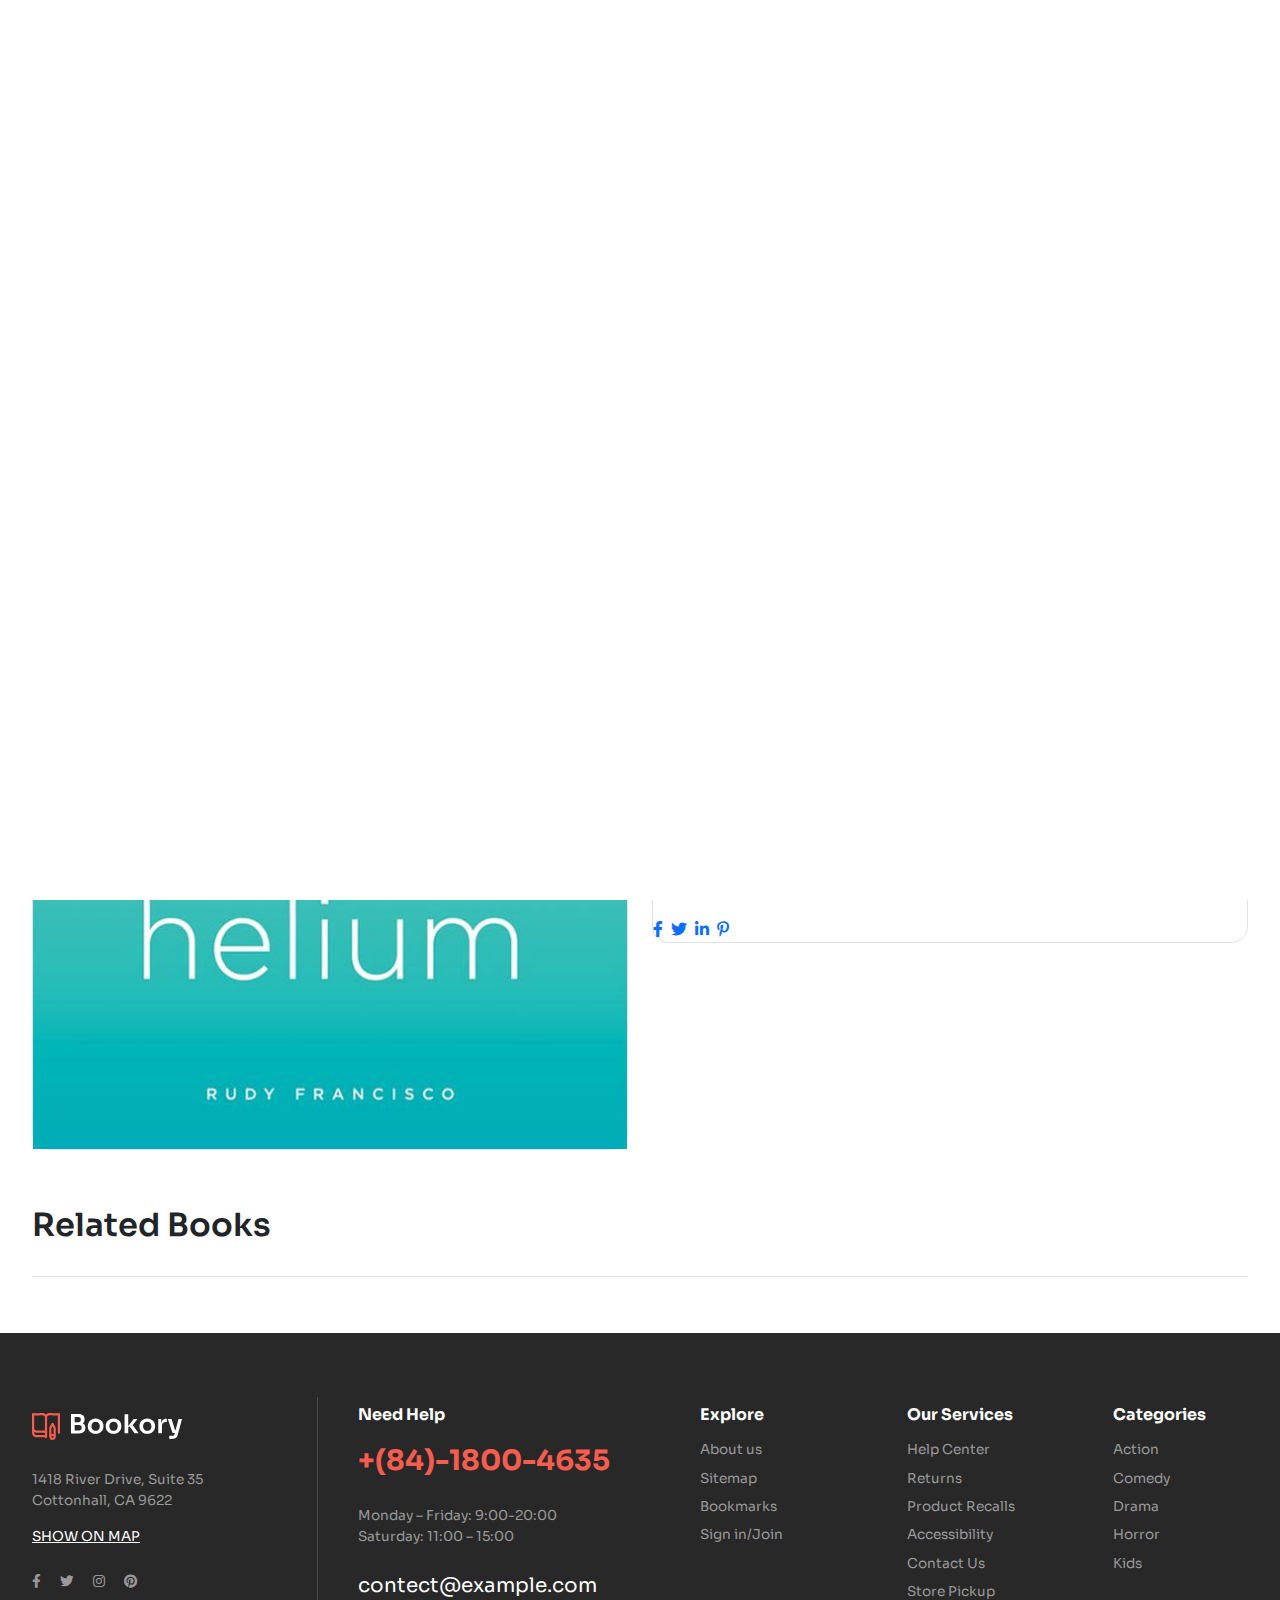
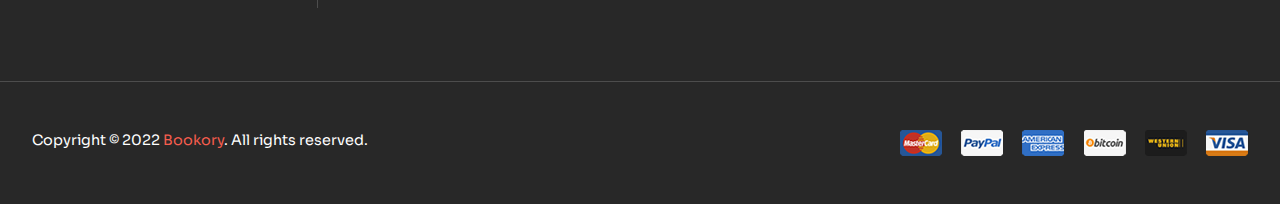
<file: item.html>
<!DOCTYPE html>
<html lang="en">
<head>
    <meta charset="UTF-8">
    <meta name="viewport" content="width=device-width, initial-scale=1.0">
    <title>Bookory • Item</title>
    <link rel="shortcut icon" type="image/x-icon" href="assets/images/no-bg-logo.png"/>
    <!-- bootstrap -->
    <link rel="stylesheet" href="vendor/bootstrap/bootstrap.min.css">
    <!-- fontawesome -->
    <link rel="stylesheet" href="vendor/fontawesome/all.min.css">
    <!-- swiper -->
    <link rel="stylesheet" href="vendor/swiperjs/swiper-bundle.min.css">
    <!-- local styles -->
    <link rel="stylesheet" href="assets/css/styles.min.css">
</head>
<body>
    <div class="loading bg-white position-fixed vh-100 w-100 d-flex justify-content-center align-items-center z-3">
        <span class="loader"></span>
    </div>    

    <div class="contact-info py-3">
        <div class="container d-flex justify-content-between">
            <div>
                <a href="#">Find a Book Store</a>
                <span class="ms-4"><i class="fa-solid fa-phone-volume me-2"></i> +1 840 - 841 25 69</span>
            </div>
            <div class="media-icons">
                <i class="fa-brands fa-facebook ms-3"></i>
                <i class="fa-brands fa-twitter ms-3"></i>
                <i class="fa-brands fa-instagram ms-3"></i>
                <i class="fa-brands fa-pinterest ms-3"></i>
            </div>
        </div>
    </div>

    <div class="search-bar border-bottom">
        <div class="container d-flex justify-content-between gap-4 align-items-center">
            <div class="logo">
                <img src="assets/images/logo-1.svg" alt="Bookory logo" class="img-fluid">
            </div>
            <div class="search-utils d-flex justify-content-center align-items-center w-75">
                <div class="categories dropdown-center">
                    <button
                        class="btn btn-secondary dropdown-toggle rounded-pill w-100 d-flex justify-content-around align-items-center"
                        type="button" data-bs-toggle="dropdown" aria-expanded="false">
                        <span class="d-inline-block">
                            <svg xmlns="http://www.w3.org/2000/svg" width="22" height="22" fill="currentColor"
                                class="bi bi-grid-3x3-gap me-2" viewBox="0 0 16 16">
                                <path
                                    d="M4 2v2H2V2h2zm1 12v-2a1 1 0 0 0-1-1H2a1 1 0 0 0-1 1v2a1 1 0 0 0 1 1h2a1 1 0 0 0 1-1zm0-5V7a1 1 0 0 0-1-1H2a1 1 0 0 0-1 1v2a1 1 0 0 0 1 1h2a1 1 0 0 0 1-1zm0-5V2a1 1 0 0 0-1-1H2a1 1 0 0 0-1 1v2a1 1 0 0 0 1 1h2a1 1 0 0 0 1-1zm5 10v-2a1 1 0 0 0-1-1H7a1 1 0 0 0-1 1v2a1 1 0 0 0 1 1h2a1 1 0 0 0 1-1zm0-5V7a1 1 0 0 0-1-1H7a1 1 0 0 0-1 1v2a1 1 0 0 0 1 1h2a1 1 0 0 0 1-1zm0-5V2a1 1 0 0 0-1-1H7a1 1 0 0 0-1 1v2a1 1 0 0 0 1 1h2a1 1 0 0 0 1-1zM9 2v2H7V2h2zm5 0v2h-2V2h2zM4 7v2H2V7h2zm5 0v2H7V7h2zm5 0h-2v2h2V7zM4 12v2H2v-2h2zm5 0v2H7v-2h2zm5 0v2h-2v-2h2zM12 1a1 1 0 0 0-1 1v2a1 1 0 0 0 1 1h2a1 1 0 0 0 1-1V2a1 1 0 0 0-1-1h-2zm-1 6a1 1 0 0 1 1-1h2a1 1 0 0 1 1 1v2a1 1 0 0 1-1 1h-2a1 1 0 0 1-1-1V7zm1 4a1 1 0 0 0-1 1v2a1 1 0 0 0 1 1h2a1 1 0 0 0 1-1v-2a1 1 0 0 0-1-1h-2z" />
                            </svg>
                            Categories
                        </span>
                        <i class="fa-solid fa-angle-down ms-5"></i>
                    </button>
                    <ul class="dropdown-menu">
                        <li><a class="dropdown-item" href="#">Action</a></li>
                        <li><a class="dropdown-item" href="#">Action two</a></li>
                        <li><a class="dropdown-item" href="#">Action three</a></li>
                    </ul>
                </div>
                <form class="d-flex ms-3 border border-0 " role="search">
                    <input class="form-control bg-transparent border-0 ps-4 ms-2 rounded-start-pill" type="search"
                        placeholder="Search" aria-label="Search">
                    <button class="bg-transparent rounded-end-pill border-0 pe-3" type="submit">
                        <i class="fa-solid fa-magnifying-glass"></i>
                    </button>
                </form>
            </div>
            <div class="user-info d-flex flex-nowrap">
                <a href="#"><i class="fa-regular fa-user py-1 me-2 pe-2 border-end"></i></a>
                <a href="#"><i class="fa-regular fa-heart py-1 me-2 pe-2 border-end"></i></a>
                <a href="#"><i class="fa-solid fa-cart-shopping py-1"></i></a>
            </div>
        </div>
    </div>

    <nav class="navbar navbar-expand-lg bg-white my-2">
        <div class="container d-flex">
            <button class="navbar-toggler border-0" type="button" data-bs-toggle="collapse"
                data-bs-target="#navbarSupportedContent" aria-controls="navbarSupportedContent" aria-expanded="false"
                aria-label="Toggle navigation">
                <i class="fa-solid fa-bars-staggered fs-6"></i>
            </button>
            <a class="navbar-brand" href="#">
                <img src="assets/images/logo-1.svg" alt="Bookory logo" class="img-fluid">
            </a>
            <a href="#" class="navbar-cart"><i class="fa-solid fa-cart-shopping fs-6"></i></a>
            <div class="collapse navbar-collapse d-lg-flex justify-content-between" id="navbarSupportedContent">
                <div class="img-container d-none">
                    <img src="assets/images/no-text-logo.png" alt="bookery logo" class="">
                </div>
                <ul class="navbar-nav m-auto">
                    <li class="nav-item dropdown px-4">
                        <a class="nav-link dropdown-toggle text-black" href="index.html">
                            Home
                        </a>
                    </li>
                    <li class="nav-item dropdown px-4 d-flex">
                        <a class="nav-link active dropdown-toggle text-black" href="shop.html">
                            Shop
                        </a>
                    </li>
                    <li class="nav-item dropdown px-4 d-flex">
                        <a class="nav-link dropdown-toggle text-black" href="#">
                            Vendor
                        </a>
                    </li>
                    <li class="nav-item dropdown px-4 d-flex">
                        <a class="nav-link dropdown-toggle text-black" href="#">
                            Pages
                        </a>
                    </li>
                    <li class="nav-item dropdown px-4 d-flex">
                        <a class="nav-link dropdown-toggle text-black" href="#">
                            Blog
                        </a>
                    <li class="nav-item px-4">
                        <a class="nav-link text-black" href="#">Contact</a>
                    </li>
                </ul>
                <button class="scroll-up border-0 bg-transparent d-none flex-column justify-content-center align-items-center">
                    <i class="fa-solid fa-angle-up fa-bounce"></i>
                    <p class="m-0">Scroll up</p>
                </button>
            </div>
        </div>
    </nav>

    <div class="navigation-links pt-4 border-top">
        <div class="container my-1">
            <div class="page-indicator">
                <a href="index.html" class="text-decoration-none">Home</a>
                <i class="fa-solid fa-arrow-right mx-2"></i>
                <a href="shop.html" class="text-decoration-none">Shop</a>
                <i class="fa-solid fa-arrow-right mx-2"></i>
                <span>Book Title</span>
            </div>
        </div>
    </div>

    <section class="book-details">
        <div class="container">
            <div class="row">
                <div class="col-sm-6">
                    <div class="book-cover mt-4 text-center border rounded-4">
                        <img class="w-100" src="assets/images/9.jpg" alt="">
                    </div>
                </div>
                <div class="col-sm-6">
                    <div class="book-information mt-4 border rounded-4">
                        <span class="stock text-uppercase">in stock</span>
                        <h1 class="fw-bold mt-3">Book Title</h1>
                        <div class="d-flex flex-wrap border-bottom pb-3 mt-3">
                            <p class="pe-4 m-0"><span class="indicator">Author:</span> <span class="author-name"></span></p>
                            <div class="star-rating px-4 border-start"></div>
                            <p class="m-0 ps-4 border-start"><span class="indicator">SKU: </span>B3847593</p>
                        </div>
                        <p class="cost mt-3">$<span class="cost-value"></span></p>
                        <p class="overview">Lorem ipsum dolor sit amet, consectetur adipisicing elit. At, ratione illo. Eius aut eligendi, vero dolor id praesentium laborum commodi, corrupti quo dolorem fugiat laudantium quibusdam deserunt corporis consequuntur quae!</p>
                        <p><span class="indicator">Already sold: </span>28/90</p>
                        <div class="stock-diagram mb-4 d-flex">
                            <div class="sold rounded-start-pill"></div>
                            <div class="available rounded-end-pill"></div>
                        </div>
                        <div class="purchase-options border-top pt-3">
                            <span class="indicator">Quantity:</span>
                            <div class="d-flex flex-wrap gap-2 justify-content-center align-items-center">
                                <div class="quantity-btn mt-2 rounded-pill d-flex justify-content-between align-items-center">
                                    <button class="decrease py-3 ps-4 pe-3 rounded-start-pill border border-end-0 bg-transparent"> - </button>
                                    <span class="quantity px-4 py-3 fw-bold border-top border-bottom">1</span>
                                    <button class="increase py-3 ps-3 pe-4 border border-start-0 rounded-end-pill bg-transparent"> + </button>
                                </div>
                                <div class="cart mt-2 ms-2">
                                    <button class="add-to-cart border-0 rounded-pill py-3 px-4">
                                        <i class="fa-solid fa-cart-plus pe-2"></i>
                                        <span>Add to cart</span>
                                    </button>
                                </div>
                                <div class="wishlist mt-2">
                                    <button class="border-0 d-flex align-items-center bg-transparent ps-3">
                                        <i class="fa-solid fa-heart me-2"></i>
                                        <span class="indicator">Browse wishlist</span>
                                    </button>
                                </div>
                            </div>
                        </div>
                        <div class="border-top pt-4 mt-4">
                            <p class="mb-1"><span class="indicator">Categories: </span><span class="category"></span>, Activity Books, Anthologies, Cultural</p>
                            <p class=""><span class="indicator">Tags: </span>Books, Fiction, Romance - Contemporary</p>
                        </div>
                        <div class="social-media d-flex">
                            <a href="#">
                                <i class="fa-brands fa-facebook-f"></i>
                            </a>
                            <a href="#" class="ms-2">
                                <i class="fa-brands fa-twitter"></i>
                            </a>
                            <a href="#" class="ms-2">
                                <i class="fa-brands fa-linkedin-in"></i>
                            </a>
                            <a href="#" class="ms-2">
                                <i class="fa-brands fa-pinterest-p"></i>
                            </a>
                        </div>
                    </div>
                </div>
            </div>
        </div>
    </section>

    <section class="related mt-5">
        <div class="container">
            <div class="section-title d-flex justify-content-between mb-2 pb-4 border-bottom">
                <h2 class="mt-2">Related Books</h2>
            </div>
            <div class="row row-cols-lg-5 row-cols-md-4 row-cols-sm-3 row-cols-2">
                
            </div>
        </div>
    </section>

    <footer class="mt-5 overflow-hidden">
        <div class="container py-5 my-3">
            <div class="row">
                <div class="col-xl-3 col-md-6 col-sm-6 col-12">
                    <div class="site-info py-3">
                        <div class="logo">
                            <embed src="assets/images/logo.svg" type="image/svg+xml">
                        </div>
                        <p class="mt-4">1418 River Drive, Suite 35<br>Cottonhall, CA 9622</p>
                        <a href="#" class="map text-uppercase text-white">show on map</a>
                        <div class="social-media mt-4">
                            <i class="fa-brands fa-facebook-f"></i>
                            <i class="fa-brands fa-twitter ms-3"></i>
                            <i class="fa-brands fa-instagram ms-3"></i>
                            <i class="fa-brands fa-pinterest ms-3"></i>
                        </div>
                    </div>
                </div>
                <div class="col-xl-3 col-md-6 col-sm-6 col-12">
                    <div class="contact-info ps-3 pt-2">
                        <h2 class="fs-6 text-white fw-bold">Need Help</h2>
                        <p class="tel fs-3 fw-bold mt-3">+(84)-1800-4635</p>
                        <p class="work-times mt-4">Monday – Friday: 9:00-20:00<br>Saturday: 11:00 – 15:00</p>
                        <p class="email fs-5 mt-4">contect@example.com</p>
                    </div>
                </div>
                <div class="col-xl-2 col-lg-4 col-md-4 col-sm-4 col-6">
                    <div class="explore pt-2 ms-5">
                        <h2 class="fs-6 text-white fw-bold">Explore</h2>
                        <div class="d-flex flex-column">
                            <a href="#" class="mt-2">About us</a>
                            <a href="#" class="mt-2">Sitemap</a>
                            <a href="#" class="mt-2">Bookmarks</a>
                            <a href="#" class="mt-2">Sign in/Join</a>
                        </div>
                    </div>
                </div>
                <div class="col-xl-2 col-lg-4 col-md-4 col-sm-4 col-6">
                    <div class="services ms-5">
                        <div class="explore pt-2">
                            <h2 class="fs-6 text-white fw-bold">Our Services</h2>
                            <div class="d-flex flex-column">
                                <a href="#" class="mt-2">Help Center</a>
                                <a href="#" class="mt-2">Returns</a>
                                <a href="#" class="mt-2">Product Recalls</a>
                                <a href="#" class="mt-2">Accessibility</a>
                                <a href="#" class="mt-2">Contact Us</a>
                                <a href="#" class="mt-2">Store Pickup</a>
                            </div>
                        </div>
                    </div>
                </div>
                <div class="col-xl-2 col-lg-4 col-md-4 col-sm-4 col-6">
                    <div class="categories-available ms-5 pt-2">
                        <h2 class="fs-6 text-white fw-bold">Categories</h2>
                        <div class="d-flex flex-column">
                            <a href="#" class="mt-2">Action</a>
                            <a href="#" class="mt-2">Comedy</a>
                            <a href="#" class="mt-2">Drama</a>
                            <a href="#" class="mt-2">Horror</a>
                            <a href="#" class="mt-2">Kids</a>
                        </div>
                    </div>
                </div>
            </div>
        </div>
        <div class="copyright">
            <div class="container py-5">
                <div class="d-flex flex-sm-row flex-column justify-content-sm-between">
                    <p class="m-0 text-white">Copyright © 2022 <a href="#">Bookory</a>. All rights reserved.</p>
                    <div class="image-container">
                        <img src="assets/images/footer_img.png" alt="" class="w-100">
                    </div>
                </div>
            </div>
        </div>
    </footer>

    <script src="vendor/bootstrap/bootstrap.bundle.min.js"></script>
    <script src="vendor/swiperjs/swiper-bundle.min.js"></script>
    <script type="module" src="assets/js/bookoryScripts.js"></script>
    <script type="module" src="assets/js/item.js"></script>
</body>
</html>
</file>
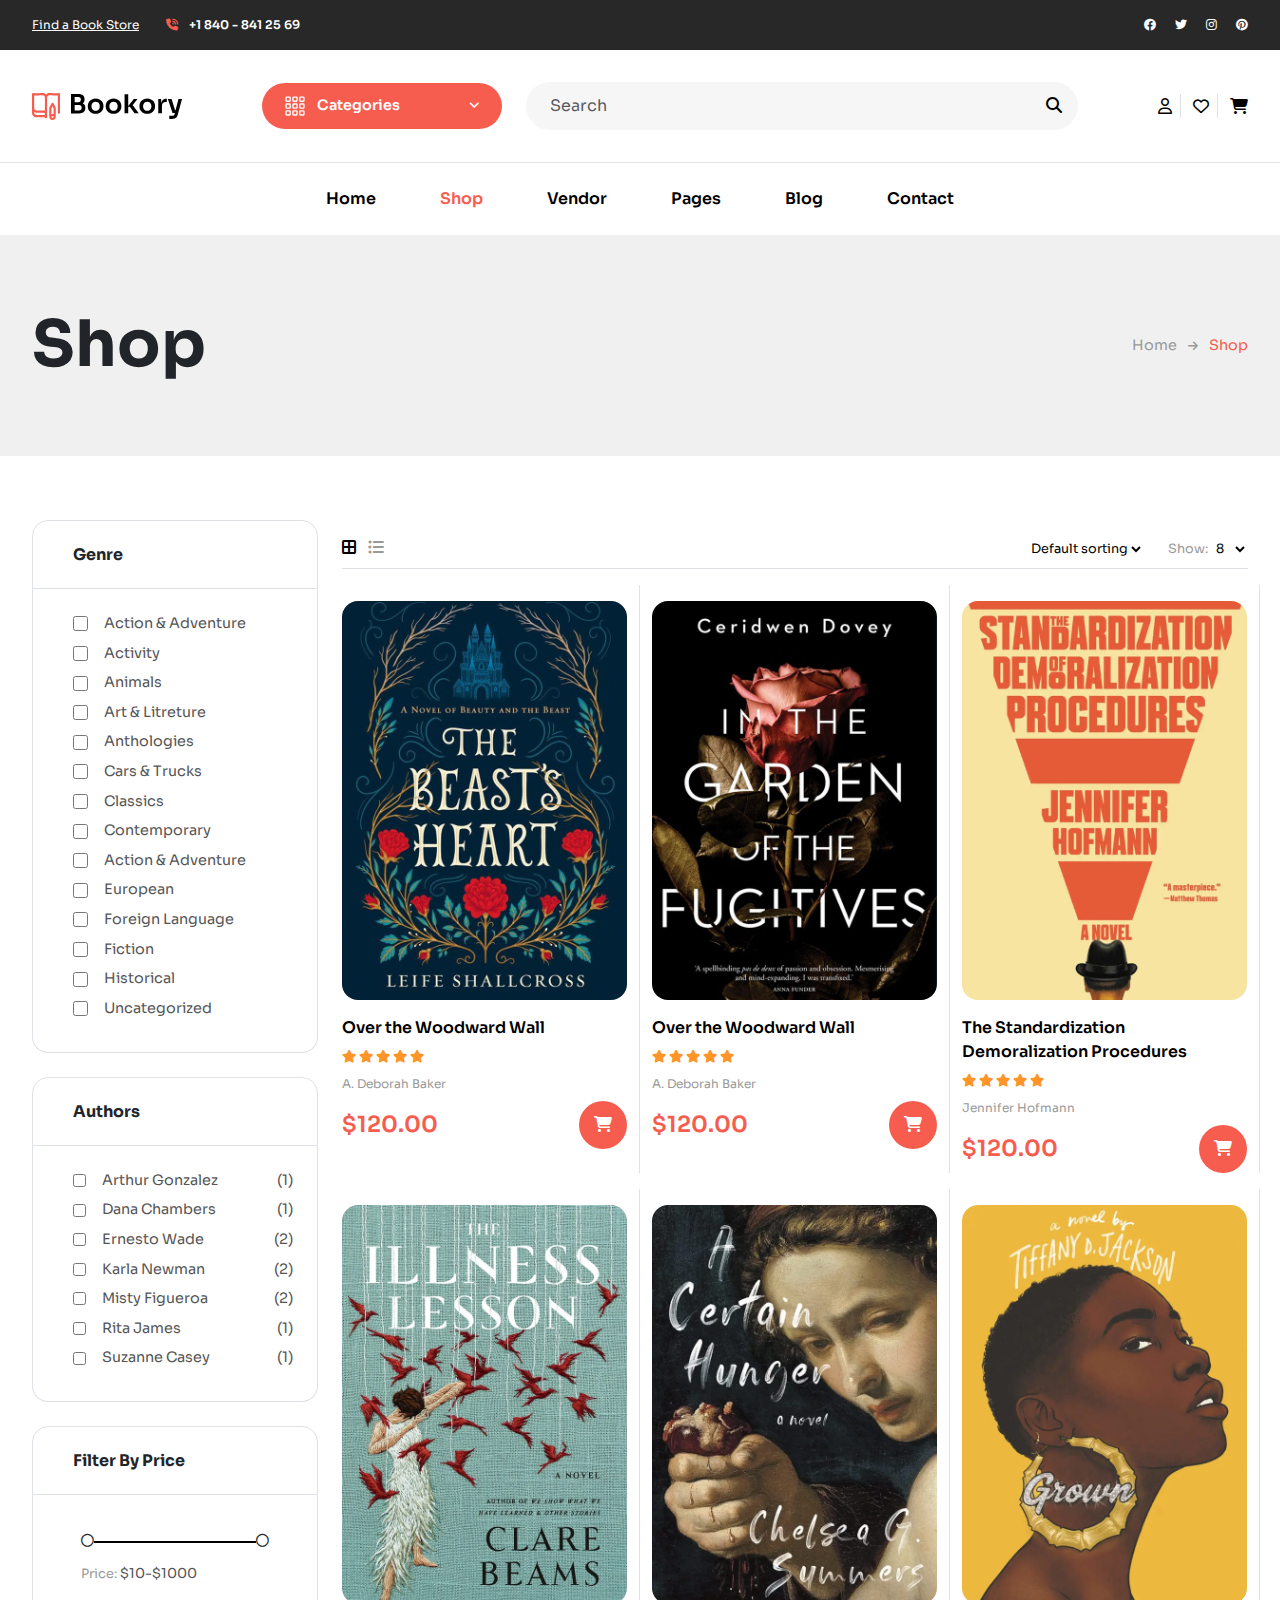
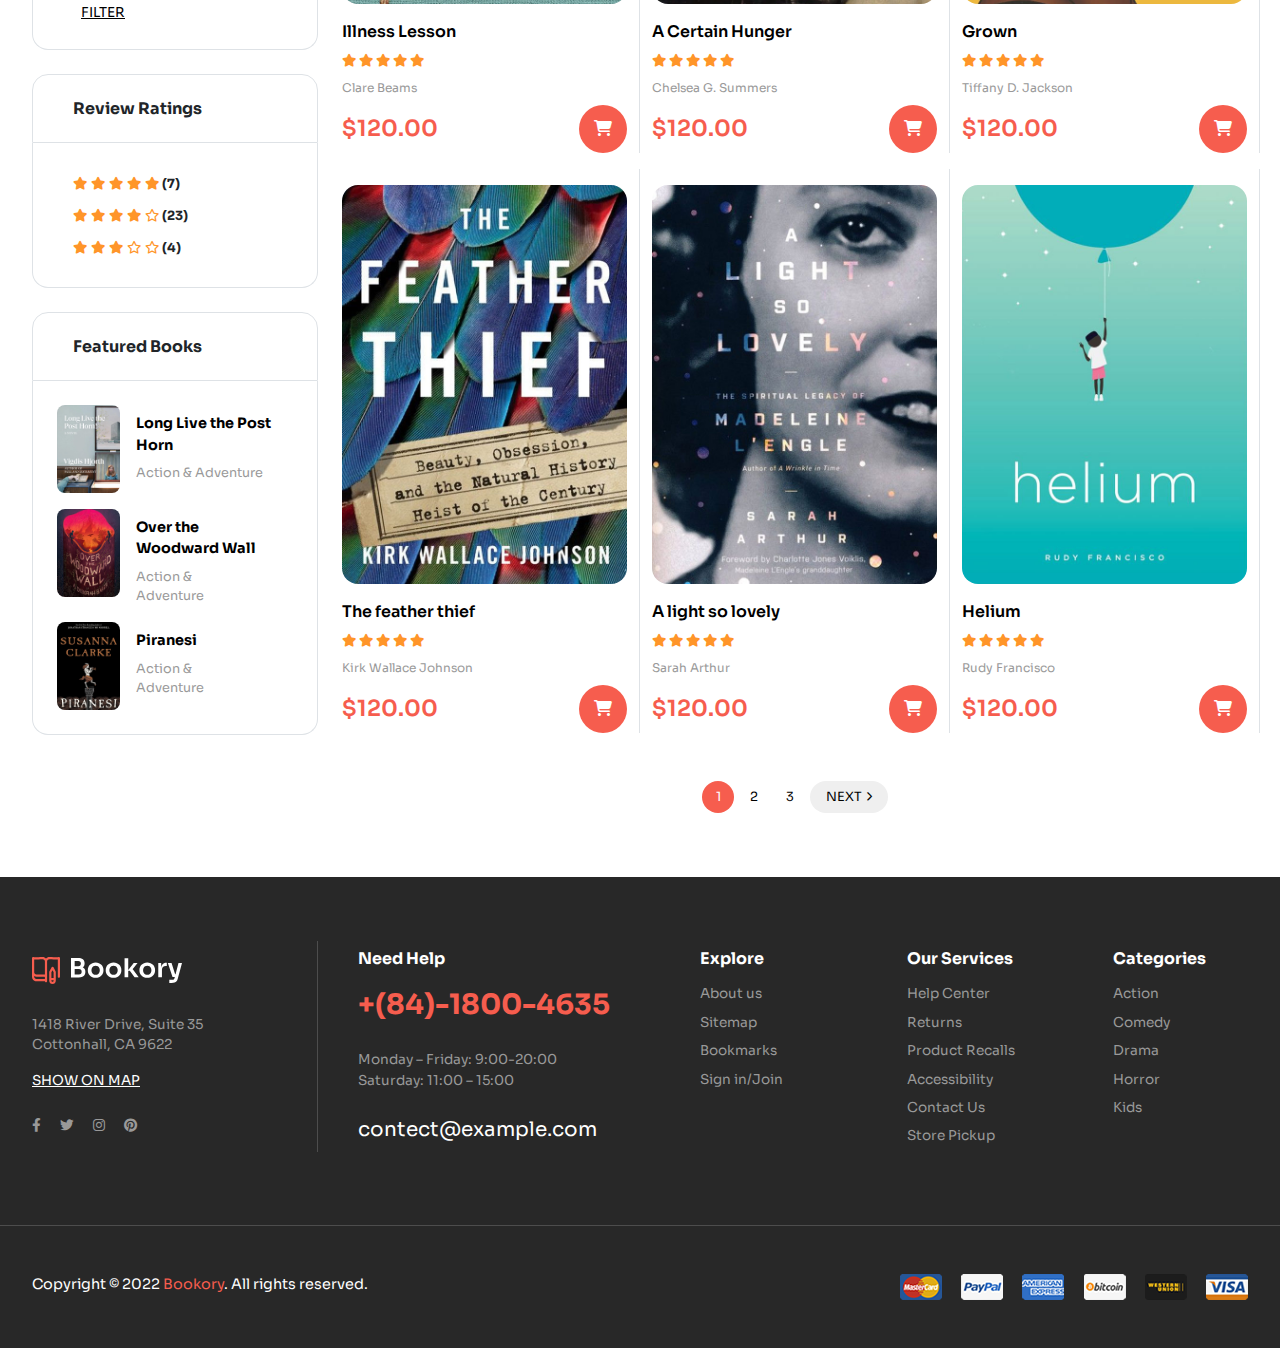
<file: shop.html>
<!DOCTYPE html>
<html lang="en">

<head>
    <meta charset="UTF-8">
    <meta name="viewport" content="width=device-width, initial-scale=1.0">
    <title>Bookory • Shop</title>
    <!-- bootstrap -->
    <link rel="stylesheet" href="vendor/bootstrap/bootstrap.min.css">
    <!-- fontawesome -->
    <link rel="stylesheet" href="vendor/fontawesome/all.min.css">
    <!-- local styles -->
    <link rel="stylesheet" href="assets/css/styles.min.css">
</head>

<body>
    <div class="contact-info py-3">
        <div class="container d-flex justify-content-between">
            <div>
                <a href="#">Find a Book Store</a>
                <span class="ms-4"><i class="fa-solid fa-phone-volume me-2"></i> +1 840 - 841 25 69</span>
            </div>
            <div class="media-icons">
                <i class="fa-brands fa-facebook ms-3"></i>
                <i class="fa-brands fa-twitter ms-3"></i>
                <i class="fa-brands fa-instagram ms-3"></i>
                <i class="fa-brands fa-pinterest ms-3"></i>
            </div>
        </div>
    </div>

    <div class="search-bar border-bottom">
        <div class="container d-flex justify-content-between align-items-center">
            <div class="logo">
                <img src="assets/images/logo-1.svg" alt="Bookory logo" class="img-fluid">
            </div>
            <div class="search-utils d-flex justify-content-center align-items-center w-75 px-5">
                <div class="categories dropdown-center">
                    <button
                        class="btn btn-secondary dropdown-toggle rounded-pill w-100 d-flex justify-content-around align-items-center"
                        type="button" data-bs-toggle="dropdown" aria-expanded="false">
                        <span class="d-inline-block">
                            <svg xmlns="http://www.w3.org/2000/svg" width="22" height="22" fill="currentColor"
                                class="bi bi-grid-3x3-gap me-2" viewBox="0 0 16 16">
                                <path
                                    d="M4 2v2H2V2h2zm1 12v-2a1 1 0 0 0-1-1H2a1 1 0 0 0-1 1v2a1 1 0 0 0 1 1h2a1 1 0 0 0 1-1zm0-5V7a1 1 0 0 0-1-1H2a1 1 0 0 0-1 1v2a1 1 0 0 0 1 1h2a1 1 0 0 0 1-1zm0-5V2a1 1 0 0 0-1-1H2a1 1 0 0 0-1 1v2a1 1 0 0 0 1 1h2a1 1 0 0 0 1-1zm5 10v-2a1 1 0 0 0-1-1H7a1 1 0 0 0-1 1v2a1 1 0 0 0 1 1h2a1 1 0 0 0 1-1zm0-5V7a1 1 0 0 0-1-1H7a1 1 0 0 0-1 1v2a1 1 0 0 0 1 1h2a1 1 0 0 0 1-1zm0-5V2a1 1 0 0 0-1-1H7a1 1 0 0 0-1 1v2a1 1 0 0 0 1 1h2a1 1 0 0 0 1-1zM9 2v2H7V2h2zm5 0v2h-2V2h2zM4 7v2H2V7h2zm5 0v2H7V7h2zm5 0h-2v2h2V7zM4 12v2H2v-2h2zm5 0v2H7v-2h2zm5 0v2h-2v-2h2zM12 1a1 1 0 0 0-1 1v2a1 1 0 0 0 1 1h2a1 1 0 0 0 1-1V2a1 1 0 0 0-1-1h-2zm-1 6a1 1 0 0 1 1-1h2a1 1 0 0 1 1 1v2a1 1 0 0 1-1 1h-2a1 1 0 0 1-1-1V7zm1 4a1 1 0 0 0-1 1v2a1 1 0 0 0 1 1h2a1 1 0 0 0 1-1v-2a1 1 0 0 0-1-1h-2z" />
                            </svg>
                            Categories
                        </span>
                        <i class="fa-solid fa-angle-down ms-5"></i>
                    </button>
                    <ul class="dropdown-menu">
                        <li><a class="dropdown-item" href="#">Action</a></li>
                        <li><a class="dropdown-item" href="#">Action two</a></li>
                        <li><a class="dropdown-item" href="#">Action three</a></li>
                    </ul>
                </div>
                <form class="d-flex ms-3 border border-0 " role="search">
                    <input class="form-control bg-transparent border-0 ps-4 ms-2 rounded-start-pill" type="search"
                        placeholder="Search" aria-label="Search">
                    <button class="bg-transparent rounded-end-pill border-0 pe-3" type="submit">
                        <i class="fa-solid fa-magnifying-glass"></i>
                    </button>
                </form>
            </div>
            <div class="user-info">
                <a href="#"><i class="fa-regular fa-user py-1 me-2 pe-2 border-end"></i></a>
                <a href="#"><i class="fa-regular fa-heart py-1 me-2 pe-2 border-end"></i></a>
                <a href="#"><i class="fa-solid fa-cart-shopping py-1"></i></a>
            </div>
        </div>
    </div>

    <nav class="navbar navbar-expand-lg bg-white my-2">
        <div class="container d-flex">
            <button class="navbar-toggler border-0" type="button" data-bs-toggle="collapse"
                data-bs-target="#navbarSupportedContent" aria-controls="navbarSupportedContent" aria-expanded="false"
                aria-label="Toggle navigation">
                <i class="fa-solid fa-bars-staggered fs-6"></i>
            </button>
            <a class="navbar-brand" href="#">
                <img src="assets/images/logo-1.svg" alt="Bookory logo" class="img-fluid">
            </a>
            <a href="#" class="navbar-cart"><i class="fa-solid fa-cart-shopping fs-6"></i></a>
            <div class="collapse navbar-collapse" id="navbarSupportedContent">
                <ul class="navbar-nav me-auto m-auto mb-2 mb-lg-0">
                    <li class="nav-item dropdown px-4 d-flex">
                        <a class="nav-link dropdown-toggle text-black" href="index.html">
                            Home
                        </a>
                    </li>
                    <li class="nav-item dropdown px-4 d-flex">
                        <a class="nav-link active dropdown-toggle text-black" href="#">
                            Shop
                        </a>
                    </li>
                    <li class="nav-item dropdown px-4 d-flex">
                        <a class="nav-link dropdown-toggle text-black" href="#">
                            Vendor
                        </a>
                    </li>
                    <li class="nav-item dropdown px-4 d-flex">
                        <a class="nav-link dropdown-toggle text-black" href="#">
                            Pages
                        </a>
                    </li>
                    <li class="nav-item dropdown px-4 d-flex">
                        <a class="nav-link dropdown-toggle text-black" href="#">
                            Blog
                        </a>
                    <li class="nav-item px-4">
                        <a class="nav-link text-black" href="#">Contact</a>
                    </li>
                </ul>
            </div>
        </div>
    </nav>

    <section class="page-title py-4">
        <div class="container d-flex flex-lg-row flex-column justify-content-lg-between align-items-center py-5">
            <h1 class="m-0 fw-bold">Shop</h1>
            <div class="page-indicator">
                <a href="index.html" class="text-decoration-none">Home</a>
                <i class="fa-solid fa-arrow-right mx-2"></i>
                <span>Shop</span>
            </div>
        </div>
    </section>

    <section class="main-content my-5">
        <div class="container py-3">
            <div class="row">
                <div class="col-lg-3 d-lg-block d-none">
                    <div class="sidebar-genre">
                        <div class="sidebar-title border p-4 rounded-top-4">
                            <h2 class="fs-6 fw-bold m-0 ms-3">Genre</h2>
                        </div>
                        <div class="genre-list border border-top-0 rounded-bottom-4 p-4">
                            <ul class="list-unstyled ms-3 mb-0">
                                <li class="mb-2">
                                    <label for="action-adventure" class="d-flex align-items-center gap-2">
                                        <input type="checkbox" id="action-adventure" name="action-and-adventure" value="action-and-adventure">
                                        <div class="checkmark"></div>
                                        Action & Adventure
                                    </label>
                                </li>
                                <li class="d-flex align-items-center gap-2 mb-2">
                                    <label for="activity" class="d-flex align-items-center gap-2">
                                        <input type="checkbox" id="activity" name="activity" value="activity">
                                        <div class="checkmark"></div>
                                        Activity
                                    </label>
                                </li>
                                <li class="d-flex align-items-center gap-2 mb-2">
                                    <label for="animals" class="d-flex align-items-center gap-2">
                                        <input type="checkbox" id="animals" name="animals" value="animals">
                                        <div class="checkmark"></div>
                                        Animals
                                    </label>
                                </li>
                                <li class="d-flex align-items-center gap-2 mb-2">
                                    <label for="action-adventure " class="d-flex align-items-center gap-2">
                                        <input type="checkbox" id="art" name="art" value="art">
                                        <div class="checkmark"></div>
                                        Art & Litreture
                                    </label>
                                </li>
                                <li class="d-flex align-items-center gap-2 mb-2">
                                    <label for="anthologies" class="d-flex align-items-center gap-2">
                                        <input type="checkbox" id="anthologies" name="anthologies" value="anthologies">
                                        <div class="checkmark"></div>
                                        Anthologies
                                    </label>
                                </li>
                                <li class="d-flex align-items-center gap-2 mb-2">
                                    <label for="cars" class="d-flex align-items-center gap-2">
                                        <input type="checkbox" id="cars" name="cars" value="cars">
                                        <div class="checkmark"></div>
                                        Cars & Trucks
                                    </label>
                                </li>
                                <li class="d-flex align-items-center gap-2 mb-2">
                                    <label for="classic" class="d-flex align-items-center gap-2">
                                        <input type="checkbox" id="classic" name="classic" value="classic">
                                        <div class="checkmark"></div>
                                        Classics
                                    </label>
                                </li>
                                <li class="d-flex align-items-center gap-2 mb-2">
                                    <label for="contemporary" class="d-flex align-items-center gap-2">
                                        <input type="checkbox" id="contemporary" name="contemporary" value="contemporary">
                                        <div class="checkmark"></div>
                                        Contemporary
                                    </label>
                                </li>
                                <li class="d-flex align-items-center gap-2 mb-2">
                                    <label for="action-adventure" class="d-flex align-items-center gap-2">
                                        <input type="checkbox" id="caltural" name="caltural" value="caltural">
                                        <div class="checkmark"></div>
                                        Action & Adventure
                                    </label>
                                </li>
                                <li class="d-flex align-items-center gap-2 mb-2">
                                    <label for="european" class="d-flex align-items-center gap-2">
                                        <input type="checkbox" id="european" name="european" value="european">
                                        <div class="checkmark"></div>
                                        European
                                    </label>
                                </li>
                                <li class="d-flex align-items-center gap-2 mb-2">
                                    <label for="foreign" class="d-flex align-items-center gap-2">
                                        <input type="checkbox" id="foreign" name="foreign" value="foreign">
                                        <div class="checkmark"></div>
                                        Foreign Language
                                    </label>
                                </li>
                                <li class="d-flex align-items-center gap-2 mb-2">
                                    <label for="fiction" class="d-flex align-items-center gap-2">
                                        <input type="checkbox" id="fiction" name="fiction" value="fiction">
                                        <div class="checkmark"></div>
                                        Fiction
                                    </label>
                                </li>
                                <li class="d-flex align-items-center gap-2 mb-2">
                                    <label for="historical" class="d-flex align-items-center gap-2">
                                        <input type="checkbox" id="historical" name="historical" value="historical">
                                        <div class="checkmark"></div>
                                        Historical
                                    </label>
                                </li>
                                <li class="d-flex align-items-center gap-2 mb-2">
                                    <label for="uncategorized" class="d-flex align-items-center gap-2">
                                        <input type="checkbox" id="uncategorized" name="uncategorized" value="uncategorized">
                                        <div class="checkmark"></div>
                                        Uncategorized
                                    </label>
                                </li>
                            </ul>
                        </div>
                    </div>
                    <div class="sidebar-authors mt-4">
                        <div class="sidebar-title border p-4 rounded-top-4">
                            <h2 class="fs-6 fw-bold m-0 ms-3">Authors</h2>
                        </div>
                        <div class="authors-list border border-top-0 rounded-bottom-4 p-4">
                            <ul class="list-unstyled ms-3 mb-0">
                                <li class="d-flex justify-content-between mb-2">
                                    <label for="action-adventure" class="d-flex align-items-center gap-2">
                                        <input type="checkbox" id="action-adventure" name="action-and-adventure" value="action-and-adventure">
                                        <div class="checkmark"></div>
                                        Arthur Gonzalez
                                    </label>
                                    <span>(1)</span>
                                </li>
                                <li class="d-flex justify-content-between mb-2">
                                    <label for="activity" class="d-flex align-items-center gap-2">
                                        <input type="checkbox" id="activity" name="activity" value="activity">
                                        <div class="checkmark"></div>
                                        Dana Chambers
                                    </label>
                                    <span>(1)</span>
                                </li>
                                <li class="d-flex justify-content-between mb-2">
                                    <label for="animals" class="d-flex align-items-center gap-2">
                                        <input type="checkbox" id="animals" name="animals" value="animals">
                                        <div class="checkmark"></div>
                                        Ernesto Wade 
                                    </label>
                                    <span>(2)</span>
                                </li>
                                <li class="d-flex justify-content-between mb-2">
                                    <label for="action-adventure " class="d-flex align-items-center gap-2">
                                        <input type="checkbox" id="art" name="art" value="art">
                                        <div class="checkmark"></div>
                                        Karla Newman
                                    </label>
                                    <span>(2)</span>
                                </li>
                                <li class="d-flex justify-content-between mb-2">
                                    <label for="anthologies" class="d-flex align-items-center gap-2">
                                        <input type="checkbox" id="anthologies" name="anthologies" value="anthologies">
                                        <div class="checkmark"></div>
                                        Misty Figueroa
                                    </label>
                                    <span>(2)</span>
                                </li>
                                <li class="d-flex justify-content-between mb-2">
                                    <label for="cars" class="d-flex align-items-center gap-2">
                                        <input type="checkbox" id="cars" name="cars" value="cars">
                                        <div class="checkmark"></div>
                                        Rita James
                                    </label>
                                    <span>(1)</span>
                                </li>
                                <li class="d-flex justify-content-between mb-2">
                                    <label for="classic" class="d-flex align-items-center gap-2">
                                        <input type="checkbox" id="classic" name="classic" value="classic">
                                        <div class="checkmark"></div>
                                        Suzanne Casey
                                    </label>
                                    <span>(1)</span>
                                </li>
                            </ul>
                        </div>
                    </div>
                    <div class="price-filter mt-4">
                        <div class="sidebar-title border p-4 rounded-top-4">
                            <h2 class="fs-6 fw-bold m-0 ms-3">Filter By Price</h2>
                        </div>
                        <div class="filter border border-top-0 rounded-bottom-4 p-4">
                            <div class="slider d-flex align-items-center mt-3 px-4">
                                <i class="fa-regular fa-circle"></i>
                                <div class="line">
                                </div>
                                <i class="fa-regular fa-circle"></i>
                            </div>
                            <p class="price-range ps-4 pt-3"><span>Price: </span>$10-$1000</p>
                            <button class="text-uppercase text-decoration-underline border-0 bg-transparent ps-4">
                                filter
                            </button>
                        </div>
                    </div>
                    <div class="ratings mt-4">
                        <div class="sidebar-title border p-4 rounded-top-4">
                            <h2 class="fs-6 fw-bold m-0 ms-3">Review Ratings</h2>
                        </div>
                        <div class="rating-status border border-top-0 rounded-bottom-4 p-4">
                            <div class="five-stars ms-3">
                                <div class="star-rating my-1 d-inline-block">
                                    <i class="fa-solid fa-star"></i>
                                    <i class="fa-solid fa-star"></i>
                                    <i class="fa-solid fa-star"></i>
                                    <i class="fa-solid fa-star"></i>
                                    <i class="fa-solid fa-star"></i>
                                </div>
                                <span class="fw-bold">(7)</span>
                            </div>
                            <div class="four-stars ms-3">
                                <div class="star-rating my-1 d-inline-block">
                                    <i class="fa-solid fa-star"></i>
                                    <i class="fa-solid fa-star"></i>
                                    <i class="fa-solid fa-star"></i>
                                    <i class="fa-solid fa-star"></i>
                                    <i class="fa-regular fa-star"></i>
                                </div>
                                <span class="fw-bold">(23)</span>
                            </div>
                            <div class="three-stars ms-3">
                                <div class="star-rating my-1 d-inline-block">
                                    <i class="fa-solid fa-star"></i>
                                    <i class="fa-solid fa-star"></i>
                                    <i class="fa-solid fa-star"></i>
                                    <i class="fa-regular fa-star"></i>
                                    <i class="fa-regular fa-star"></i>
                                </div>
                                <span class="fw-bold">(4)</span>
                            </div>
                        </div>
                    </div>
                    <div class="featured mt-4">
                        <div class="sidebar-title border p-4 rounded-top-4">
                            <h2 class="fs-6 fw-bold m-0 ms-3">Featured Books</h2>
                        </div>
                        <div class="featured-list border border-top-0 rounded-bottom-4 p-4">
                            <div class="row">
                                <div class="col-4">
                                    <div class="book-cover">
                                        <img src="assets/images/35.jpg" alt="long live the post horn cover" class="w-100 rounded-3">
                                    </div>
                                </div>
                                <div class="col-7 p-0 ps-1">
                                    <a href="#" class="book-title d-block text-decoration-none text-black fw-bold mt-2">Long Live the Post Horn</a>
                                    <a href="#" class="author d-block text-decoration-none mt-2">Action & Adventure</a>
                                </div>
                            </div>          
                            <div class="row mt-3">
                                <div class="col-4">
                                    <div class="book-cover">
                                        <img src="assets/images/33.jpg" alt="over the woodward wall cover" class="w-100 rounded-3">
                                    </div>
                                </div>
                                <div class="col-6 p-0 ps-1">
                                    <a href="#" class="book-title d-block text-decoration-none text-black fw-bold mt-2">Over the Woodward Wall</a>
                                    <a href="#" class="author d-block text-decoration-none mt-2">Action & Adventure</a>
                                </div>
                            </div>
                            <div class="row mt-3">
                                <div class="col-4">
                                    <div class="book-cover">
                                        <img src="assets/images/34.jpg" alt="Piranesi" class="w-100 rounded-3">
                                    </div>
                                </div>
                                <div class="col-6 p-0 ps-1">
                                    <a href="#" class="book-title d-block text-decoration-none text-black fw-bold mt-2">Piranesi</a>
                                    <a href="#" class="author d-block text-decoration-none mt-2">Action & Adventure</a>
                                </div>
                            </div>
                        </div>
                    </div>
                </div>
                <div class="col-lg-9 col-12">
                    <div class="shop-menu">
                        <div class="view-options d-flex justify-content-lg-between justify-content-sm-around justify-content-between border-bottom pb-2 mt-3">
                            <div class="grid-list">
                                <button class="border-0 bg-transparent p-0 active-view d-lg-inline d-none"><i class="fa-solid fa-border-all"></i></button>
                                <button class="border-0 bg-transparent p-0 ms-2 d-lg-inline d-none"><i class="fa-solid fa-list-ul"></i></button>
                                <button class="border-0 bg-transparent d-flex align-items-center gap-2 p-0 d-lg-none">
                                    <embed src="assets/svgs/filter.svg" type="image/svg+xml">
                                    <span class="text-black">Filter</span>
                                </button>
                            </div>
                            <div class="view d-flex">
                                <div class="sorting">
                                    <select name="sort" id="sort" class="bg-transparent border-0 text-end">
                                        <option selected value="default">Default sorting</option>
                                        <option value="popularity">Sort by popularity</option>
                                        <option value="latest">Sort by latest</option>
                                        <option value="low-to-high">Price: low to high</option>
                                        <option value="high-to-low">Price: high to low</option>
                                    </select>
                                </div>
                                <div class="items-shown ms-4">
                                    <span>Show:</span>
                                    <select class="bg-transparent border-0" aria-label="">
                                        <option selected value="1">8</option>
                                        <option value="2">16</option>
                                        <option value="3">24</option>
                                    </select>
                                </div>
                            </div>
                        </div>
                        <div class="menu-items">
                            <div class="row row-cols-lg-3 row-cols-md-3 row-cols-2">
                                <div class="col mt-3 border-end">
                                    <div class="item mt-3">
                                        <div class="img-container">
                                            <a href="#"><img src="assets/images/2.jpg" alt="the beast's heart cover"></a>
                                        </div>
                                        <div class="book-desc">
                                            <a href="#" class="d-block mt-3">Over the Woodward Wall</a>
                                            <div class="star-rating my-2">
                                                <i class="fa-solid fa-star"></i>
                                                <i class="fa-solid fa-star"></i>
                                                <i class="fa-solid fa-star"></i>
                                                <i class="fa-solid fa-star"></i>
                                                <i class="fa-solid fa-star"></i>
                                            </div>
                                            <p class="my-2">A. Deborah Baker</p>
                                            <div class="item-price-cart d-flex justify-content-between align-items-center">
                                                <span>$120.00</span>
                                                <button class="add-item text-white text-center rounded-circle border-0">
                                                    <span class="add-text d-inline-block rounded-pill px-2 position-absolute">Add to cart</span>
                                                    <i class="fa-solid fa-cart-shopping"></i>
                                                </button>
                                            </div>
                                        </div>
                                    </div>
                                </div>
                                <div class="col mt-3 border-end">
                                    <div class="item mt-3">
                                        <div class="img-container">
                                            <a href="#"><img src="assets/images/6.jpg" alt="In the garden of the fugitives"></a>
                                        </div>
                                        <div class="book-desc">
                                            <a href="#" class="d-block mt-3">Over the Woodward Wall</a>
                                            <div class="star-rating my-2">
                                                <i class="fa-solid fa-star"></i>
                                                <i class="fa-solid fa-star"></i>
                                                <i class="fa-solid fa-star"></i>
                                                <i class="fa-solid fa-star"></i>
                                                <i class="fa-solid fa-star"></i>
                                            </div>
                                            <p class="my-2">A. Deborah Baker</p>
                                            <div class="item-price-cart d-flex justify-content-between align-items-center">
                                                <span>$120.00</span>
                                                <button class="add-item text-white text-center rounded-circle border-0">
                                                    <span class="add-text d-inline-block rounded-pill px-2 position-absolute">Add to cart</span>
                                                    <i class="fa-solid fa-cart-shopping"></i>
                                                </button>
                                            </div>
                                        </div>
                                    </div>
                                </div>
                                <div class="col mt-3 border-end">
                                    <div class="item mt-3">
                                        <div class="img-container">
                                            <a href="#"><img src="assets/images/13.jpg" alt="The standardization demoralization procedures cover"></a>
                                        </div>
                                        <div class="book-desc">
                                            <a href="#" class="d-block mt-3">The Standardization Demoralization Procedures</a>
                                            <div class="star-rating my-2">
                                                <i class="fa-solid fa-star"></i>
                                                <i class="fa-solid fa-star"></i>
                                                <i class="fa-solid fa-star"></i>
                                                <i class="fa-solid fa-star"></i>
                                                <i class="fa-solid fa-star"></i>
                                            </div>
                                            <p class="my-2">Jennifer Hofmann</p>
                                            <div class="item-price-cart d-flex justify-content-between align-items-center">
                                                <span>$120.00</span>
                                                <button class="add-item text-white text-center rounded-circle border-0">
                                                    <span class="add-text d-inline-block rounded-pill px-2 position-absolute">Add to cart</span>
                                                    <i class="fa-solid fa-cart-shopping"></i>
                                                </button>
                                            </div>
                                        </div>
                                    </div>
                                </div>
                                <div class="col mt-3 border-end">
                                    <div class="item mt-3">
                                        <div class="img-container">
                                            <a href="#"><img src="assets/images/11.jpg" alt="The illness lesson"></a>
                                        </div>
                                        <div class="book-desc">
                                            <a href="#" class="d-block mt-3">Illness Lesson</a>
                                            <div class="star-rating my-2">
                                                <i class="fa-solid fa-star"></i>
                                                <i class="fa-solid fa-star"></i>
                                                <i class="fa-solid fa-star"></i>
                                                <i class="fa-solid fa-star"></i>
                                                <i class="fa-solid fa-star"></i>
                                            </div>
                                            <p class="my-2">Clare Beams</p>
                                            <div class="item-price-cart d-flex justify-content-between align-items-center">
                                                <span>$120.00</span>
                                                <button class="add-item text-white text-center rounded-circle border-0">
                                                    <span class="add-text d-inline-block rounded-pill px-2 position-absolute">Add to cart</span>
                                                    <i class="fa-solid fa-cart-shopping"></i>
                                                </button>
                                            </div>
                                        </div>
                                    </div>
                                </div>
                                <div class="col mt-3 border-end">
                                    <div class="item mt-3">
                                        <div class="img-container">
                                            <a href="#"><img src="assets/images/16.jpg" alt="A cetain hunger "></a>
                                        </div>
                                        <div class="book-desc">
                                            <a href="#" class="d-block mt-3">A Certain Hunger</a>
                                            <div class="star-rating my-2">
                                                <i class="fa-solid fa-star"></i>
                                                <i class="fa-solid fa-star"></i>
                                                <i class="fa-solid fa-star"></i>
                                                <i class="fa-solid fa-star"></i>
                                                <i class="fa-solid fa-star"></i>
                                            </div>
                                            <p class="my-2">Chelsea G. Summers</p>
                                            <div class="item-price-cart d-flex justify-content-between align-items-center">
                                                <span>$120.00</span>
                                                <button class="add-item text-white text-center rounded-circle border-0">
                                                    <span class="add-text d-inline-block rounded-pill px-2 position-absolute">Add to cart</span>
                                                    <i class="fa-solid fa-cart-shopping"></i>
                                                </button>
                                            </div>
                                        </div>
                                    </div>
                                </div>
                                <div class="col mt-3 border-end">
                                    <div class="item mt-3">
                                        <div class="img-container">
                                            <a href="#"><img src="assets/images/12.jpg" alt="grown"></a>
                                        </div>
                                        <div class="book-desc">
                                            <a href="#" class="d-block mt-3">Grown</a>
                                            <div class="star-rating my-2">
                                                <i class="fa-solid fa-star"></i>
                                                <i class="fa-solid fa-star"></i>
                                                <i class="fa-solid fa-star"></i>
                                                <i class="fa-solid fa-star"></i>
                                                <i class="fa-solid fa-star"></i>
                                            </div>
                                            <p class="my-2">Tiffany D. Jackson</p>
                                            <div class="item-price-cart d-flex justify-content-between align-items-center">
                                                <span>$120.00</span>
                                                <button class="add-item text-white text-center rounded-circle border-0">
                                                    <span class="add-text d-inline-block rounded-pill px-2 position-absolute">Add to cart</span>
                                                    <i class="fa-solid fa-cart-shopping"></i>
                                                </button>
                                            </div>
                                        </div>
                                    </div>
                                </div>
                                <div class="col mt-3 border-end">
                                    <div class="item mt-3">
                                        <div class="img-container">
                                            <a href="#"><img src="assets/images/7.jpg" alt="The feather thief cover"></a>
                                        </div>
                                        <div class="book-desc">
                                            <a href="#" class="d-block mt-3">The feather thief</a>
                                            <div class="star-rating my-2">
                                                <i class="fa-solid fa-star"></i>
                                                <i class="fa-solid fa-star"></i>
                                                <i class="fa-solid fa-star"></i>
                                                <i class="fa-solid fa-star"></i>
                                                <i class="fa-solid fa-star"></i>
                                            </div>
                                            <p class="my-2">Kirk Wallace Johnson</p>
                                            <div class="item-price-cart d-flex justify-content-between align-items-center">
                                                <span>$120.00</span>
                                                <button class="add-item text-white text-center rounded-circle border-0">
                                                    <span class="add-text d-inline-block rounded-pill px-2 position-absolute">Add to cart</span>
                                                    <i class="fa-solid fa-cart-shopping"></i>
                                                </button>
                                            </div>
                                        </div>
                                    </div>
                                </div>
                                <div class="col mt-3 border-end">
                                    <div class="item mt-3">
                                        <div class="img-container">
                                            <a href="#"><img src="assets/images/4.jpg" alt="A light so lovely"></a>
                                        </div>
                                        <div class="book-desc">
                                            <a href="#" class="d-block mt-3">A light so lovely</a>
                                            <div class="star-rating my-2">
                                                <i class="fa-solid fa-star"></i>
                                                <i class="fa-solid fa-star"></i>
                                                <i class="fa-solid fa-star"></i>
                                                <i class="fa-solid fa-star"></i>
                                                <i class="fa-solid fa-star"></i>
                                            </div>
                                            <p class="my-2">Sarah Arthur</p>
                                            <div class="item-price-cart d-flex justify-content-between align-items-center">
                                                <span>$120.00</span>
                                                <button class="add-item text-white text-center rounded-circle border-0">
                                                    <span class="add-text d-inline-block rounded-pill px-2 position-absolute">Add to cart</span>
                                                    <i class="fa-solid fa-cart-shopping"></i>
                                                </button>
                                            </div>
                                        </div>
                                    </div>
                                </div>
                                <div class="col mt-3 border-end">
                                    <div class="item mt-3">
                                        <div class="img-container">
                                            <a href="#"><img src="assets/images/9.jpg" alt="Helium"></a>
                                        </div>
                                        <div class="book-desc">
                                            <a href="#" class="d-block mt-3">Helium</a>
                                            <div class="star-rating my-2">
                                                <i class="fa-solid fa-star"></i>
                                                <i class="fa-solid fa-star"></i>
                                                <i class="fa-solid fa-star"></i>
                                                <i class="fa-solid fa-star"></i>
                                                <i class="fa-solid fa-star"></i>
                                            </div>
                                            <p class="my-2">Rudy Francisco</p>
                                            <div class="item-price-cart d-flex position-relative justify-content-between align-items-center">
                                                <span>$120.00</span>
                                                <button class="add-item text-white text-center rounded-circle border-0">
                                                    <span class="add-text d-inline-block rounded-pill px-2 position-absolute">Add to cart</span>   
                                                    <i class="fa-solid fa-cart-shopping"></i>
                                                </button>
                                            </div>
                                        </div>
                                    </div>
                                </div>
                            </div>
                        </div>
                    
                    </div>
                    <div class="page-indicators d-flex gap-1 justify-content-center mt-5">
                        <button class="active-page">1</button>
                        <button>2</button>
                        <button>3</button>
                        <button class="next text-uppercase px-3 d-flex align-items-center">next <i class="fa-solid fa-chevron-right ms-1"></i></button>
                    </div>
                </div>
            </div>
        </div>
    </section>

    <footer class="mt-5 overflow-hidden">
        <div class="container py-5 my-3">
            <div class="row">
                <div class="col-xl-3 col-md-6 col-sm-6 col-12">
                    <div class="site-info py-3">
                        <div class="logo">
                            <embed src="assets/images/logo.svg" type="image/svg+xml">
                        </div>
                        <p class="mt-4">1418 River Drive, Suite 35<br>Cottonhall, CA 9622</p>
                        <a href="#" class="map text-uppercase text-white">show on map</a>
                        <div class="social-media mt-4">
                            <i class="fa-brands fa-facebook-f"></i>
                            <i class="fa-brands fa-twitter ms-3"></i>
                            <i class="fa-brands fa-instagram ms-3"></i>
                            <i class="fa-brands fa-pinterest ms-3"></i>
                        </div>
                    </div>
                </div>
                <div class="col-xl-3 col-md-6 col-sm-6 col-12">
                    <div class="contact-info ps-3 pt-2">
                        <h2 class="fs-6 text-white fw-bold">Need Help</h2>
                        <p class="tel fs-3 fw-bold mt-3">+(84)-1800-4635</p>
                        <p class="work-times mt-4">Monday – Friday: 9:00-20:00<br>Saturday: 11:00 – 15:00</p>
                        <p class="email fs-5 mt-4">contect@example.com</p>
                    </div>
                </div>
                <div class="col-xl-2 col-lg-4 col-md-4 col-sm-4 col-6">
                    <div class="explore pt-2 ms-5">
                        <h2 class="fs-6 text-white fw-bold">Explore</h2>
                        <div class="d-flex flex-column">
                            <a href="#" class="mt-2">About us</a>
                            <a href="#" class="mt-2">Sitemap</a>
                            <a href="#" class="mt-2">Bookmarks</a>
                            <a href="#" class="mt-2">Sign in/Join</a>
                        </div>
                    </div>
                </div>
                <div class="col-xl-2 col-lg-4 col-md-4 col-sm-4 col-6">
                    <div class="services ms-5">
                        <div class="explore pt-2">
                            <h2 class="fs-6 text-white fw-bold">Our Services</h2>
                            <div class="d-flex flex-column">
                                <a href="#" class="mt-2">Help Center</a>
                                <a href="#" class="mt-2">Returns</a>
                                <a href="#" class="mt-2">Product Recalls</a>
                                <a href="#" class="mt-2">Accessibility</a>
                                <a href="#" class="mt-2">Contact Us</a>
                                <a href="#" class="mt-2">Store Pickup</a>
                            </div>
                        </div>
                    </div>
                </div>
                <div class="col-xl-2 col-lg-4 col-md-4 col-sm-4 col-6">
                    <div class="categories-available ms-5 pt-2">
                        <h2 class="fs-6 text-white fw-bold">Categories</h2>
                        <div class="d-flex flex-column">
                            <a href="#" class="mt-2">Action</a>
                            <a href="#" class="mt-2">Comedy</a>
                            <a href="#" class="mt-2">Drama</a>
                            <a href="#" class="mt-2">Horror</a>
                            <a href="#" class="mt-2">Kids</a>
                        </div>
                    </div>
                </div>
            </div>
        </div>
        <div class="copyright">
            <div class="container py-5">
                <div class="d-flex flex-sm-row flex-column justify-content-sm-between">
                    <p class="m-0 text-white">Copyright © 2022 <a href="#">Bookory</a>. All rights reserved.</p>
                    <div class="image-container">
                        <img src="assets/images/footer_img.png" alt="" class="w-100">
                    </div>
                </div>
            </div>
        </div>
    </footer>

    <script src="vendor/bootstrap/bootstrap.bundle.min.js"></script>
</body>

</html>
</file>
<file: assets/css/styles.css>
@import url("https://fonts.googleapis.com/css2?family=Sora&display=swap");

:root {
    --primary: #f65d4e;
}

body {
    overflow: hidden;
}

.loading {
    transition: 0.5s;
}

.loader {
    width: 48px;
    height: 48px;
    border: 2px solid #999;
    border-radius: 50%;
    display: inline-block;
    position: relative;
    box-sizing: border-box;
    animation: rotation 1s linear infinite;
}

.loader::after {
    content: "";
    box-sizing: border-box;
    position: absolute;
    left: 50%;
    top: 0;
    background: var(--primary);
    width: 3px;
    height: 24px;
    transform: translateX(-50%);
}

@keyframes rotation {
    0% {
        transform: rotate(0deg);
    }
    100% {
        transform: rotate(360deg);
    }
}

.form-control:focus {
    outline: none !important;
    box-shadow: none !important;
}

body {
    font-family: "Sora", sans-serif;
}

.main-content .checkbox-label {
    user-select: none;
    cursor: pointer;
}

.main-content ul li input {
    position: absolute;
    opacity: 0;
}

.main-content .checkmark {
    border: 2px solid #333;
    width: 17px; 
    height: 17px;
    border-radius: 4px;
    position: relative;
    display: flex;
    justify-content: center;
    align-items: center;
}

.main-content .checkmark:after {
    position: absolute;
    content: "";
    width: 10px;
    height: 10px;
    background-color: var(--primary);
    border-radius: 2px;
    transform: scale(0);
    transition: transform 0.1s;
}

.main-content ul li input:checked ~ .checkmark::after {
    transform: scale(1);
}

.bookory-btn {
    font-size: 0.9rem;
    font-weight: 600;
    text-decoration: none;
    color: #fff;
    background-color: var(--primary);
    transition: 0.2s;
}

.bookory-btn:hover {
    background-color: #f4402f;
}

.bookory-btn i {
    font-size: 0.75rem;
}

.star-rating {
    font-size: 1rem;
    color: #ff9529;
}

.img-container img {
    width: 100%;
    margin: auto 0;
    border-radius: 1rem;
}

.img-icons a {
    text-decoration: none;
    color: #000;
    display: block;
    width: 2.5rem;
    height: 2.5rem;
    margin-top: 10px;
    border-radius: 50%;
    background-color: #fff;
}

.item .img-container {
    position: relative;
}

.item .img-container .img-icons {
    position: absolute;
    bottom: 1rem;
    right: 1rem;
}

.item .img-container .heart {
    transform: translateX(5px);
    opacity: 0;
    transition: opacity 0.15s, transform 0.15s;
}

.item .img-container .seen {
    transform: translateX(15px);
    opacity: 0;
    transition: opacity 0.15s 0.05s, transform 0.15s 0.05s;
}

.item .img-container .cart {
    transform: translateX(20px);
    opacity: 0;
    transition: opacity 0.15s 0.1s, transform 0.15s 0.1s;
}

.item .img-container:hover a {
    transform: translateX(0);
    opacity: 100%;
    transition: 0.2s;
}

.item .img-container:hover a:hover {
    color: #fff;
    background-color: var(--primary);
}

.section-title h2 {
    font-weight: 600;
}

.section-title {
    /* position: relative; */
    display: flex;
    align-items: center;
    flex-wrap: nowrap;
    gap: 1rem;
}

.section-title .line {
    background-color: rgba(0, 0, 0, 0.2);
    height: 0.5px;
    width: 60%;
    /* position: absolute; */
    /* top: 1.75rem; */
    /* left: 26% */
}

.book-desc a {
    text-decoration: none;
    color: #000;
    font-size: 1rem;
    font-weight: 600;
}

.book-list img {
    width: 100%;
    margin: auto 0;
    border-radius: 1rem;
}

.book-desk a {
    text-decoration: none;
    color: #000;
    font-size: 1rem;
    font-weight: 600;
}

.book-desc > a:hover {
    color: var(--primary);
}

.book-desc p {
    font-size: 0.75rem;
    color: #777;
}

.book-desc p:not(.overview) {
    cursor: pointer;
    color: #999;
}

.book-desc p:not(.overview):hover {
    color: var(--primary);
}

.book-desc .overview {
    font-size: 0.85rem;
}

.book-desc .star-rating {
    font-size: 0.8rem;
}

.book-desc span {
    color: var(--primary);
    font-size: 1.4rem;
    font-weight: 600;
}

/* contact info section */
.contact-info {
    background-color: #282828;
    color: #fff;
    font-size: 0.75rem;
}

.contact-info a {
    color: #fff;
    transition: 0.5s;
}

.contact-info a:hover {
    color: var(--primary);
}

.contact-info span {
    font-weight: 600;
}

.contact-info span:hover {
    color: var(--primary);
}

.contact-info span i {
    color: var(--primary);
}

.media-icons i {
    transition: 0.4s;
}

.media-icons i:hover {
    color: var(--primary);
    font-size: 0.7rem;
}

/* search bar */
.search-bar {
    padding: 2rem 0;
}

.categories {
    width: 30%;
}

.search-bar form {
    width: 70%;
}
.categories button {
    padding: 0.75rem;
    background-color: var(--primary);
    border: none;
}

.categories button:hover {
    background-color: var(--primary);
}

.categories button::after {
    display: none;
}

.categories button span {
    font-size: 0.9rem;
    font-weight: 600;
}

.categories button i {
    font-size: 0.75rem;
}

.search-utils form input {
    background-color: rgb(246, 246, 246) !important;
    padding: 0.75rem;
}

.search-utils form button {
    background-color: rgb(246, 246, 246) !important;
}

.search-utils form button:hover {
    color: var(--primary);
}

.user-info i {
    color: #000;
}

.user-info i:hover {
    color: var(--primary);
}

/* nav bar */
.navbar .navbar-brand,
.navbar .navbar-cart {
    display: none;
}

.navbar .nav-link::after {
    display: none;
}

.navbar i {
    font-size: 0.75rem;
}

.navbar .nav-link {
    font-weight: 600;
    position: relative;
}

.navbar .nav-link.active,
.navbar .nav-link.active ~ i {
    color: var(--primary) !important;
}

.navbar .nav-link::before {
    content: "";
    width: 1px;
    height: 1px;
    visibility: hidden;
    display: block;
    background-color: var(--primary);
    border-radius: 50%;
    position: absolute;
    top: 35px;
    left: 50%;
    transform: translateX(-50%);
    transition: 0.3s;
}

.navbar .nav-item:hover i,
.navbar .nav-item:hover .nav-link {
    color: var(--primary) !important;
}
.navbar .nav-item:hover .nav-link::before {
    visibility: visible;
    transform: scale(5);
}

.navbar .img-container img {
    width: 2rem;
}

.navbar .scroll-up {
    color: var(--primary);
}
.navbar .scroll-up p {
    font-size: 0.7rem;
}

.navbar .img-container,
.navbar .scroll-up {
    transition: 0.3s;
    opacity: 0;
}

/* header */
header {
    background-image: url(../images/revslider_1.jpg);
    background-size: cover;
}

.header-content {
    padding: 10rem 3rem;
    width: fit-content;
}
.header-content h1 {
    font-size: 3.8rem;
    font-weight: 900;
}

.header-content h1 span {
    position: relative;
}

.header-content h1 span::before {
    content: "";
    width: 100%;
    height: 20px;
    background-size: cover;
    display: inline-block;
    position: absolute;
    top: 50px;
    right: 10px;
}
.header-content .bookory-btn {
    color: #000;
    background-color: #fff;
    transition: 0.3s;
}

.header-content .bookory-btn i {
    color: var(--primary);
}

.header-content p.text-uppercase {
    font-size: 0.75rem;
    font-weight: 400;
    color: #999999;
}

.header-content p {
    color: var(--primary);
    font-weight: 600;
}

.header-content .bookory-btn:hover {
    background-color: #000;
    color: #fff;
}

/* bestselling list */
.bestselling .slider {
    scroll-snap-type: x;
    scrollbar-width: 0;
}

.bestselling .slider.dragging {
    scroll-snap-type: none;
}

.bestselling .slider > div {
    scroll-snap-align: start;
    transition: transform o.3s;
}

.bestselling .slider.dragging > div {
    cursor: grab;
    user-select: none;
}

/* weekly deals */
.weekly-deals .deals .banner {
    background-image: url(../images/h1-bg1.jpg);
    background-size: cover;
    border-radius: 1.5rem;
}

.weekly-deals .left-side,
.weekly-deals .right-side {
    width: 42.5%;
}

.weekly-deals .banner .books img:hover {
    animation: shake 2s;
    animation-timing-function: ease-in-out;
}

@keyframes shake {
    0% {
        transform: translateX(-2px);
    }
    10% {
        transform: translateX(4px);
    }

    20% {
        transform: translateX(-6px);
    }
    30% {
        transform: translateX(8px);
    }
    40% {
        transform: translateX(-8px);
    }
    50% {
        transform: translateX(6px);
    }
    60% {
        transform: translateX(-4px);
    }
    70% {
        transform: translateX(2px);
    }
    80% {
        transform: translateX(0px);
    }
}

.weekly-deals .left-side span {
    font-size: 0.8rem;
}

.weekly-deals .right-side .countdown {
    background-color: #fccc4d;
    padding: 0.7rem 2rem;
}

.weekly-deals .items .book-cover img {
    width: 90%;
    border-radius: 1rem;
}

/* trending items */
.trends .trend-item .image-container img {
    width: 100%;
    border-radius: 1rem;
}

.trends .trend-item {
    border-radius: 1rem;
}

.trends .trend-item.first {
    background-color: #f5f7fe;
}

.trends .trend-item.second {
    background-color: #fef5f5;
}

.trends .trend-item.third {
    background-color: #f4fbf2;
}

.trends .trend-item.fourth {
    background-color: #fef5f5;
}

.trends .trend-item .overview {
    font-size: 0.85rem;
    color: #777;
}

.trends .trend-item h3{
    font-size: 1rem;
    color: #333;
}
.trends .trend-item .image-container {
    padding: 0;
    border-radius: 1rem;
}
/* feedback */
.feedback {
    background-image: url(../images/h1-bg2.jpg);
    background-size: cover;
}

.feedback .content {
    margin-top: 9rem;
    border-radius: 1.5rem 1.5rem 0 0;
    transition: transform 1s;
    transform: translateX(-1000px)
}

.feedback .content .carousel-title h2 {
    color: gray;
    position: relative;
    display: flex;
    justify-content: center;
}

.feedback .content .carousel-title h2::after {
    content: "";
    position: absolute;
    display: block;
    width: 5rem;
    height: 1px;
    background-color: var(--primary);
    top: 3rem;
}

.feedback .sender {
    font-size: 0.75rem;
    position: relative;
    display: flex;
    justify-content: center;
}

.feedback .sender span:last-child {
    color: gray;
}

.feedback .sender i {
    font-size: 6rem;
    position: absolute;
    top: 0.375rem;
    opacity: 0.1;
}

.feedback .carousel-btn {
    background-color: #bbb !important;
    width: 8px;
    height: 4px;
    border-radius: 4px;
    transition: width 0.25s, background-color 0.25s;
}

.feecback .carousel-btn:hover {
    background-color: var(--primary) !important;
}

.feedback .carousel-btn.active {
    width: 1.5rem;
    background-color: var(--primary) !important;
}

/* popular boosk */
.popular-books .offer {
    border-radius: 1rem;
    max-height: 825px;
    background-image: url(../images/h1-banner1.jpg);
    background-size: cover;
}

/* .popular-books .offer {
    position: relative;
} */

/* .popular-books .offer img {
    border-radius: 1rem;
} */

.popular-books .offer .bookory-btn {
    color: #000;
    background-color: #fff;
    transition: 0.3s;
    width: fit-content;
}

.popular-books .offer .bookory-btn i {
    color: var(--primary) !important;
}

.popular-books .offer .bookory-btn:hover {
    background-color: #000;
    color: #fff;
}

.popular-books .offer h2 {
    position: relative;
    width: fit-content;
}

.popular-books .offer h2::after {
    content: "";
    position: absolute;
    background-color: #fff;
    width: 0;
    height: 3px;
    right: 0;
    top: 100%;
    transition: width 0.2s;
}

.popular-books .offer:hover h2::after {
    width: 100%;
    left: 0;
    right: auto;
}

/* genres */
.genres button {
    height: fit-content;
    color: rgba(0, 0, 0, 0.8);
    transition: color 0.1s;
}

.genres button:hover {
    color: var(--primary);
}

.genres .genre h2 {
    bottom: 1rem;
    left: 2.5rem;
}

.genres .genre {
    overflow: hidden;
}

.genres .genre .img-container {
    overflow: hidden;
    position: relative;
}

.genres .genre img {
    transition: transform 0.2s;
}

.genres .genre:hover img {
    transform: scale(1.1);
}

.genres .swiper .swiper-content {
    margin: 0 80px;
    overflow: hidden;
}

.genres .swiper .swiper-button::after {
    font-size: 2.2rem;
}

.genres .swiper .swiper-button {
    color: #333;
    transition: color 0.1s;
}

.genres .swiper .swiper-button:hover {
    color: var(--primary);
}

/* authors */
.others .authors {
    background-color: #fff8f2;
    border-radius: 1.5rem;
}
.others .authors .author img {
    width: 4rem;
    border-radius: 1rem;
}

.others .authors .author h3 {
    font-size: 1rem;
}

.others .authors .author > a {
    width: 1.75rem;
    height: 1.75rem;
    font-size: 0.75rem;
    text-decoration: none;
}

.others .authors .author a {
    transition: color 0.1s;
}

.others .authors .author a:hover:not(.img-a) {
    color: var(--primary) !important;
}

/* keep reading */
.others .keep-reading .large .image-container {
    width: 20rem;
}

.others .keep-reading .small .image-container {
    width: 6rem;
}

/* statistics */
.statistics .icon {
    width: 5rem;
    height: 5rem;
    padding: 1.2rem;
    transition: transform 0.4s;
}

.statistics .col > div:hover .icon {
    transform: scale(0.9);
}

.statistics .col:nth-child(1) .icon {
    background-color: #edebfc;
}

.statistics .col:nth-child(2) .icon {
    background-color: #e9f9fd;
}

.statistics .col:nth-child(3) .icon {
    background-color: #e8f6e1;
}

.statistics .col:nth-child(5) .icon {
    background-color: #fbf1e6;
}

.statistics .content span {
    font-size: 0.75rem;
}

/* footer */
footer {
    background-color: #282828;
}

.site-info {
    border-right: solid #9995 1px;
}

footer .categories-available a,
footer .services a,
footer .explore a,
footer .contact-info .work-times,
footer .site-info .social-media,
footer .site-info p {
    color: #999;
}

footer .categories-available a,
footer .services a,
footer .explore a,
footer .contact-info .work-times,
footer .site-info {
    font-size: 0.85rem;
}

footer .contact-info .tel {
    color: var(--primary);
}

footer a:not(.map) {
    text-decoration: none;
}

footer a:hover {
    color: var(--primary);
}

footer .copyright {
    border-top: solid #9995 1px;
}
footer .copyright p {
    font-size: 0.9rem;
}

footer .copyright p a {
    text-decoration: none;
    color: var(--primary) !important;
}

/* ------------ Shop page ------------ */
/* shop title */
.page-title {
    background-color: #f0f0f0;
}

.page-title h1 {
    font-size: 4rem;
}



.page-indicator {
    font-size: 0.9rem;
}

.page-indicator i {
    font-size: 0.7rem;
    color: #999;
}

.page-indicator a {
    color: #999;
}

.page-indicator a:hover {
    color: #333;
}

.page-indicator span {
    color: var(--primary);
}

/* sidebar */
.main-content ul li input {
    width: 15px;
    height: 15px;
}

.main-content ul li span,
.main-content ul li label {
    font-size: 0.9rem;
    color: #555;
}

.main-content ul li label:hover {
    color: var(--primary);
}

.filter .slider-container {
    position: relative;
    width: 100%;
    height: 3rem;
}

.filter .slider-container input[type="range"] {
    appearance: none;
    -webkit-appearance: none;
    -moz-appearance: none;
    width: 100%;
    outline: none;
    position: absolute;
    margin: auto;
    top: 0;
    bottom: 0;
    background-color: transparent;
    pointer-events: none;
}

.filter .slider-container .slider-track {
    width: 100%;
    height: 2px;
    position: absolute;
    margin: auto;
    top: 0;
    bottom: 0;
}

.slider-container input[type="range"]::-webkit-slider-runnable-track {
    -webkit-appearance: none;
    height: 5px;
}

.slider-container input[type="range"]::-moz-range-progress {
    -moz-appearance: none;
    height: 5px;
}

.slider-container input[type="range"]::-ms-track {
    appearance: none;
    height: 5px;
}

.slider-container input[type="range"]::-webkit-slider-thumb {
    -webkit-appearance: none;
    width: 15px;
    height: 15px;
    background-color: #fff;
    border: 2px solid #000;
    border-radius: 50%;
    pointer-events: auto;
    margin-top: -5px;
}

.slider-container input[type="range"]::-moz-range-thumb {
    -moz-appearance: none;
    width: 18px;
    height: 18px;
    background-color: #fff;
    border: 2px solid #000;
    border-radius: 50%;
    pointer-events: auto;
    margin-top: -6px;
}

.slider-container input[type="range"]::-ms-thumb {
    appearance: none;
    width: 18px;
    height: 18px;
    background-color: #fff;
    border: 2px solid #000;
    border-radius: 50%;
    pointer-events: auto;
    margin-top: -6px;
}

.slider-container input[type="range"]:active::-webkit-slider-thumb {
    box-shadow: 0 0 0px 3px rgba(0, 0, 0, 0.2);
}

.main-content .price-filter .price-range {
    font-size: 0.85rem;
    color: #555;
}

.main-content .price-filter .price-range span {
    font-size: 0.8rem;
    color: #999;
}

.main-content .price-filter button {
    font-size: 0.85rem;
    transition: color 0.1s;
}

.main-content .price-filter button:hover {
    color: var(--primary);
}

.main-content .ratings .rating-status > div {
    font-size: 0.8rem;
    transition: 0.1s;
    cursor: pointer;
}

.main-content .ratings i {
    font-size: 0.8rem;
}

.main-content .ratings .rating-status > div:hover {
    color: var(--primary);
}

.main-content .featured .featured-list .book-title {
    font-size: 0.9rem;
}

.main-content .featured .featured-list .author {
    font-size: 0.8rem;
    color: #999;
}

.main-content .featured .featured-list a:hover {
    color: var(--primary) !important;
}

.main-content .filter-options {
    overflow: hidden;
    height: 0;
    transition: 0.5s;
}

/* shop menu */
.shop-menu .view-options .grid-list button {
    color: #999;
}
.shop-menu .view-options .grid-list button:hover {
    color: #000;
}
.shop-menu .view-options .grid-list .active-view {
    color: #000;
}

.shop-menu .view .dropdown {
    font-size: 0.8rem;
    position: relative;
    margin: 0 1em;
}

.shop-menu .view .items-shown .dropdown {
    min-width: 4em;
    margin-left: 0;
}

.shop-menu .view .sorting .dropdown {
    min-width: 12em;
}

.shop-menu .view .dropdown * {
    box-sizing: border-box;
}

.shop-menu .view .dropdown .select {
    background-color: #fff;
    color: #333;
    display: flex;
    justify-content: space-between;
    align-items: center;
    border: 1px transparent solid;
    border-radius: 0.5em;
    padding: 0.5em;
    cursor: pointer;
    transition: 0.3s;
}

.select-clicked {
    box-shadow: 0 0 0.5em #999;
}

.shop-menu .view .dropdown .select:hover {
    background-color: #eee;
    border: 1px solid #999;
}

.shop-menu .view .dropdown .caret {
    transition: 0.3s;
}

.shop-menu .view .dropdown .select-menu {
    list-style: none;
    padding: 0.2em 0.5em;
    background-color: #fff;
    border: 1px solid #999;
    box-shadow: 0 0.5em 1em rgba(0, 0, 0, 0.2);
    border-radius: 0.5em;
    color: #333;
    position: absolute;
    top: 3em;
    left: 50%;
    width: 100%;
    transform: translateX(-50%);
    opacity: 0;
    display: none;
    transition: 0.2s;
    z-index: 1;

}

.shop-menu .view .dropdown .select-menu li {
    padding: 0.5em 0.5em;
    margin: 0.3em 0;
    border-radius: 0.5em;
    cursor: pointer;
}

.shop-menu .view .dropdown .select-menu li:hover {
     background-color: #eee;
}

.shop-menu .view .dropdown .select-menu .active {
    background-color: #ddd !important;
}

.menu-open {
    opacity: 1 !important;
    display: block !important;
}

.caret-rotate {
    transform: rotate(180deg);
}

.shop-menu .view select {
    outline: none;
}

.shop-menu .view .items-shown > span {
    font-size: 0.8rem;
    color: #999;
}

.main-content .menu-items .item button {
    background-color: var(--primary);
    width: 3rem;
    height: 3rem;
    position: relative;
}

.main-content .menu-items .item .item-price-cart .add-text {
    right: 0;
    top: -1.6rem;
    font-size: 0.8rem;
    font-weight: 400;
    width: 6rem;
    background-color: #fff;
    color: #999;
    border: 1px solid #999;
    opacity: 0;
    transition: opacity 0.2s;
}

.main-content .menu-items .item .item-price-cart .add-item:hover .add-text {
    opacity: 1;
}
.main-content .page-indicators .active-page {
    background-color: var(--primary) !important;
    color: #fff;
}
.main-content .page-indicators button:not(.next, .prev) {
    width: 2rem;
    height: 2rem;
    background-color: transparent;
    font-size: 0.8rem;
}

.main-content .page-indicators button {
    border-radius: 1rem;
    border: none;
}

.main-content .page-indicators button.prev,
.main-content .page-indicators button.next {
    font-size: 0.75rem ;
}

.main-content .page-indicators button:hover {
    background-color: var(--primary);
    color: #fff;
}

.main-content .page-indicators .prev i,
.main-content .page-indicators .next i {
    font-size: 0.6rem;
}

/* ------------ Item page ------------ */
.book-details .book-cover,
.book-details .book-information {
    padding: 2rem;
}

.book-details .book-information .stock {
    font-size: 0.8rem;
    background-color: #e8f6e1;
    color: #72c949;
    padding: 0.1rem 0.7rem;
}

.book-details .star-rating {
    font-size: 0.8rem;
}

.book-information .stock-diagram {
    height: 8px;
}

.book-information .stock-diagram .sold {
    width: 35%;
    background-color: var(--primary);
}

.book-information .stock-diagram .available {
    width: 65%;
    background-color: #ddd;
}

.book-information .indicator {
    font-size: 0.8rem;
    color: #999;
}

.book-information p {
    font-size: 0.8rem;
}

.book-information .cost {
    font-size: 1.5rem;
    font-weight: bold;
    color: var(--primary);
}

.purchase-options .cart button {
    background-color: var(--primary);
    color: #fff;
    transition: background-color 0.2s;
}

.purchase-options .cart button:hover {
    background-color: #f4402f;
} 

.purchase-options .cart button span {
    font-size: 0.85rem;
    font-weight: bold;
}

.book-information .social-media a {
    color: #fff;
    width: 2.5rem;
    height: 2.5rem;
    border-radius: 50%;
    display: flex;
    justify-content: center;
    align-items: center;
    text-decoration: none;
}

.book-information .social-media a:nth-child(1) {
    background-color: #4267B2;
}

.book-information .social-media a:nth-child(2) {
    background-color: #1DA1F2;
}

.book-information .social-media a:nth-child(3) {
    background-color: #0072b1;
}

.book-information .social-media a:nth-child(4) {
    background-color: #E60023;
}

/* media query */
@media (max-width: 1399.98px) {
    .container,
    .container-sm,
    .container-md,
    .conatiner-lg,
    .container-xl,
    .container-xxl {
        max-width: 1300px;
        padding: 0 2rem;
    }

    .section-title .line {
        width: 50%;
        left: 32%;
    }
}

@media (max-width: 1199.98px) {
    .search-bar .search-utils .btn i {
        margin-left: 1.5rem !important;
    }

    .genres .genre:nth-child(3) {
        display: none;
    }

    footer .site-info,
    footer .contact-info {
        margin-bottom: 3rem;
    }
}

@media (max-width: 991.98px) {
    .section-title .line {
        width: 45%;
        left: 36%;
    }
    .navbar .navbar-brand,
    .navbar .navbar-cart {
        display: block;
    }
    .navbar .navbar-toggler,
    .navbar .navbar-cart {
        color: #000;
    }
    .navbar .navbar-cart:hover {
        color: var(--primary);
    }
    .search-bar {
        display: none;
    }

    .header-content {
        margin: auto;
    }

    /* weekly deals  */
    .weekly-deals .items {
        display: flex;
        justify-content: flex-start;
        flex-wrap: wrap;
    }

    .weekly-deals .items .item {
        width: 50%;
        margin-top: 1rem;
    }

    .weekly-deals .items .item img {
        width: 100%;
    }

    .weekly-deals .items .item .book-desc {
        margin-top: 1rem !important;
    }

    /* popular books */

    /* others */
    .others .keep-reading .large .image-container {
        width: 6rem;
    }
}

@media (max-width: 767.98px) {
    :root {
        font-size: 13px;
    }
    .section-title .line {
        display: none;
    }
    .weekly-deals .items .item .book-desc {
        margin-top: 0rem !important;
    }

    .weekly-deals .items .item .book-desc a {
        margin-top: 0rem !important;
    }

    .statistics .content span {
        font-size: 0.9rem;
    }

    .genres .genre:nth-child(2) {
        display: none;
    }

    body
        > section.genres.my-5
        > div.d-flex.align-items-center.my-5
        > div
        > div {
        justify-content: center !important;
    }
}

@media (max-width: 575.98px) {
    .bookory-btn:not(.inverted) {
        padding: 0 !important;
        width: 2.5rem;
        height: 2.5rem;
        display: flex !important;
        justify-content: center;
        align-items: center;
    }

    .bookory-btn:not(.inverted) i {
        margin: 0 !important;
    }

    .header-content h1 {
        font-size: 2.4rem;
    }

    .bookory-btn span {
        display: none;
    }

    .weekly-deals .items .item {
        width: 100%;
    }

    .contact-info:not(footer .contact-info) {
        display: none;
    }
    .weekly-deals .right-side {
        margin-left: 2rem;
    }

    .weekly-deals .banner .countdown {
        font-size: 0.8rem !important;
        padding: 0.7rem 1rem;
    }

    .popular-books .col-lg-3.col-md-4.col-sm-6.border-end {
        border-right: 0 !important;
    }

    .trends .trend-item .image-container img {
        width: 100%;
    }

    .statistics .icon {
        margin-left: 3rem !important;
    }

    .statistics .content {
        margin-left: 3rem !important;
    }

    footer .site-info {
        border-right: 0;
    }

    footer .contact-info {
        padding-left: 0 !important;
    }

    footer .explore,
    footer .services,
    footer .categories-available {
        margin-left: 0 !important;
    }

    footer .image-container {
        width: 80%;
        margin-top: 3rem;
    }
    .main-content .menu-items .item button {
        width: 2rem;
        height: 2rem;
        font-size: 0.8rem;
    }

    .genres .swiper .swiper-content {
        margin: 0 40px;
    }

    .genres .swiper .swiper-button-next {
        margin-right: 0 !important;
    }

    .genres .swiper .swiper-button-prev {
        margin-left: 0 !important;
    }
}
</file>
<file: assets/css/styles.min.css>
@import url("https://fonts.googleapis.com/css2?family=Sora&display=swap");:root {--primary: #f65d4e;}.form-control:focus {outline: none !important;box-shadow: none !important;}body {font-family: 'Sora', sans-serif;}.bookory-btn {font-size: 0.9rem;font-weight: 600;text-decoration: none;color: #fff;background-color: var(--primary);transition: 0.2s;}.bookory-btn:hover {background-color: #f4402f;}.bookory-btn i {font-size: 0.75rem;}.star-rating {font-size: 1rem;color: #ff9529 }.img-container img {width: 100%;margin: auto 0;border-radius: 1rem;}.img-icons a {text-decoration: none;color: #000;display: block;width: 2.5rem;height: 2.5rem;margin-top: 10px;border-radius: 50%;background-color: #fff;}.item .img-container {position: relative;}.item .img-container .img-icons {position: absolute;bottom: 1rem;right: 1rem;}.item .img-container .heart {transform: translateX(5px);opacity: 0;transition: opacity 0.15s, transform 0.15s;}.item .img-container .seen {transform: translateX(15px);opacity: 0;transition: opacity 0.15s 0.05s, transform 0.15s 0.05s;}.item .img-container .cart {transform: translateX(20px);opacity: 0;transition: opacity 0.15s 0.1s, transform 0.15s 0.1s;}.item .img-container:hover a {transform: translateX(0);opacity: 100%;transition: 0.2s }.item .img-container:hover a:hover {color: #fff;background-color: var(--primary);}.section-title h2 {font-weight: 600;}.section-title {display: flex;align-items: center;flex-wrap: nowrap;gap: 1rem;}.section-title .line {background-color: rgba(0, 0, 0, .2);height: 0.5px;width: 60%;}.book-desc a {text-decoration: none;color: #000;font-size: 1rem;font-weight: 600;}.book-list img {width: 100%;margin: auto 0;border-radius: 1rem;}.book-desk a {text-decoration: none;color: #000;font-size: 1rem;font-weight: 600;}.book-desc > a:hover {color: var(--primary);}.book-desc p {font-size: .75rem;color: #777;}.book-desc p:not(.overview) {cursor: pointer;color: #999;}.book-desc p:not(.overview):hover {color: var(--primary) }.book-desc .overview {font-size: 0.85rem;}.book-desc .star-rating {font-size: 0.8rem;}.book-desc span {color: var(--primary);font-size: 1.4rem;font-weight: 600;}.contact-info {background-color: #282828;color: #fff;font-size: 0.75rem;}.contact-info a {color: #fff;transition: 0.5s;}.contact-info a:hover {color: var(--primary) }.contact-info span {font-weight: 600;}.contact-info span:hover {color: var(--primary);}.contact-info span i {color: var(--primary);}.media-icons i {transition: 0.4s;}.media-icons i:hover {color: var(--primary);font-size: 0.7rem;}.search-bar {padding: 2rem 0;}.categories {width: 30%;}.search-bar form {width: 70%;}.categories button {padding: 0.75rem;background-color: var(--primary);border: none;}.categories button:hover {background-color: var(--primary);}.categories button::after {display: none;}.categories button span {font-size: 0.9rem;font-weight: 600;}.categories button i {font-size: 0.75rem;}.search-utils form input {background-color: rgb(246, 246, 246) !important;padding: 0.75rem;}.search-utils form button {background-color: rgb(246, 246, 246) !important;}.search-utils form button:hover {color: var(--primary);}.user-info i {color: #000;}.user-info i:hover {color: var(--primary);}.navbar .navbar-brand, .navbar .navbar-cart {display: none;}.navbar .nav-link::after {display: none;}.navbar i {font-size: 0.75rem;}.navbar .nav-link {font-weight:600 ;position: relative;}.navbar .nav-link.active, .navbar .nav-link.active ~ i {color: var(--primary) !important;}.navbar .nav-link::before {content: "";width: 1px;height: 1px;visibility: hidden;display: block;background-color: var(--primary);border-radius: 50%;position: absolute;top: 35px;left: 50%;transform: translateX(-50%);transition: 0.3s;}.navbar .nav-item:hover i, .navbar .nav-item:hover .nav-link {color: var(--primary) !important;}.navbar .nav-item:hover .nav-link::before {visibility: visible;transform: scale(5);}header {background-image: url(../images/revslider_1.jpg);background-size: cover;}.header-content {padding: 10rem 3rem;width: fit-content;}.header-content h1 {font-size: 3.8rem;font-weight: 900;}.header-content h1 span {position: relative;}.header-content h1 span::before {content: "";width: 100%;height: 20px;background-size: cover;display: inline-block;position: absolute;top: 50px;right: 10px;}.header-content .bookory-btn {color: #000;background-color: #fff;transition: 0.3s;}.header-content .bookory-btn i {color: var(--primary);}.header-content p.text-uppercase {font-size: 0.75rem;font-weight: 400;color: #999999;}.header-content p {color: var(--primary);font-weight: 600;}.header-content .bookory-btn:hover {background-color: #000;color: #fff;}.weekly-deals .deals .banner {background-image: url(../images/h1-bg1.jpg);background-size: cover;border-radius: 1.5rem;}.weekly-deals .left-side, .weekly-deals .right-side {width: 42.5%;}.weekly-deals .banner .books img:hover {animation: shake 2s;animation-timing-function: ease-in-out;}@keyframes shake {0% {transform: translateX(-2px);}10% {transform: translateX(4px);}20% {transform: translateX(-6px);}30% {transform: translateX(8px);}40% {transform: translateX(-8px);}50% {transform: translateX(6px);}60% {transform: translateX(-4px);}70% {transform: translateX(2px);}80% {transform: translateX(0px);}}.weekly-deals .left-side span {font-size: 0.8rem;}.weekly-deals .right-side .countdown {background-color: #fccc4d;padding: 0.7rem 2rem;}.weekly-deals .items .book-cover img {width: 90%;border-radius: 1rem;}.trends .trend-item .image-container img {width: 100%;border-radius: 1rem;}.trends .trend-item {border-radius: 1rem;}.trends .trend-item.first {background-color: #f5f7fe;}.trends .trend-item.second {background-color: #fef5f5;}.trends .trend-item .book-desc {width: 65%;}.trends .trend-item .image-container {width: 35%;padding: 0;border-radius: 1rem;}.feedback {background-image: url(../images/h1-bg2.jpg);background-size: cover;}.feedback .content {margin-top: 9rem;border-radius: 1.5rem 1.5rem 0 0;}.feedback .content .carousel-title h2 {color: gray;position: relative;display: flex;justify-content: center;}.feedback .content .carousel-title h2::after {content: "";position: absolute;display: block;width: 5rem;height: 1px;background-color: var(--primary);top: 3rem;}.feedback .sender {font-size: 0.75rem;position: relative;display: flex;justify-content: center;}.feedback .sender span:last-child {color: gray;}.feedback .sender i {font-size: 6rem;position: absolute;top: 0.375rem;opacity: 0.1;}.feedback .carousel-btn {background-color: #bbb !important;width: 8px;height: 8px;border-radius: 4px ;transition: width 0.25s, background-color 0.25s;}.feecback .carousel-btn:hover {background-color: var(--primary) !important;}.feedback .carousel-btn.active {width: 1.5rem;background-color: var(--primary) !important;}.popular-books .offer {border-radius: 1rem;max-height: 825px;background-image: url(../images/h1-banner1.jpg);background-size: cover;}.popular-books .offer .bookory-btn {color: #000;background-color: #fff;transition: 0.3s;width: fit-content;}.popular-books .offer .bookory-btn i {color: var(--primary) !important;}.popular-books .offer .bookory-btn:hover {background-color: #000;color: #fff;}.popular-books .offer h2 {position: relative;width: fit-content;}.popular-books .offer h2::after {content: "";position: absolute;background-color: #fff;width: 0;height: 3px;right: 0;top: 100%;transition: width 0.2s;}.popular-books .offer:hover h2::after {width: 100%;left: 0;right: auto;}.genres button {height: fit-content;color: rgba(0, 0, 0, .8);transition: color 0.1s;}.genres button:hover {color: var(--primary);}.genres .genre h2 {bottom: 1rem;left: 2.5rem;}.genres .genre {overflow: hidden;}.genres .genre img {transition: transform 0.2s;}.genres .genre:hover img {transform: scale(1.1);}.others .authors {background-color: #fff8f2;border-radius: 1.5rem;}.others .authors .author img {width: 4rem;border-radius: 1rem;}.others .authors .author h3 {font-size: 1rem;}.others .authors .author > a {width: 1.75rem;height: 1.75rem;font-size: 0.75rem;text-decoration: none;}.others .authors .author a {transition: color 0.1s;}.others .authors .author a:hover:not(.img-a) {color: var(--primary) !important;}.others .keep-reading .large .image-container {width: 20rem;}.others .keep-reading .small .image-container {width: 6rem;}.statistics .icon {width: 5rem;height: 5rem;padding: 1.2rem;transition: transform 0.4s;}.statistics .col > div:hover .icon {transform: scale(0.9);}.statistics .col:nth-child(1) .icon {background-color: #edebfc;}.statistics .col:nth-child(2) .icon {background-color: #e9f9fd;}.statistics .col:nth-child(3) .icon {background-color: #e8f6e1;}.statistics .col:nth-child(5) .icon {background-color: #fbf1e6;}.statistics .content span {font-size: 0.75rem;}footer {background-color: #282828;}.site-info {border-right: solid #9995 1px;}footer .categories-available a, footer .services a, footer .explore a, footer .contact-info .work-times, footer .site-info .social-media, footer .site-info p {color: #999;}footer .categories-available a, footer .services a, footer .explore a, footer .contact-info .work-times, footer .site-info {font-size: 0.85rem;}footer .contact-info .tel {color: var(--primary);}footer a:not(.map) {text-decoration: none;}footer a:hover {color: var(--primary);}footer .copyright {border-top: solid #9995 1px;}footer .copyright p {font-size: 0.9rem;}footer .copyright p a {text-decoration: none;color: var(--primary) !important;}.page-title {background-color: #f0f0f0;}.page-title h1 {font-size: 4rem;}.page-title .page-indicator {font-size: 0.9rem;}.page-title .page-indicator i {font-size: 0.7rem;color: #999;}.page-title .page-indicator a {color: #999;}.page-title .page-indicator a:hover {color: #333;}.page-title .page-indicator span {color: var(--primary);}.main-content .genre-list ul li input {width: 15px;height: 15px }.main-content ul li span, .main-content ul li label {font-size: 0.9rem;color: #555;}.main-content ul li label:hover {color: var(--primary);}.sidebar ul li label:hover input {background-color: var(--primary);}.sidebar ul li label input[type="checkbox"] {background-color: #000;}.main-content .price-filter .filter .line {height: 2px;width: 100%;background-color: #000;}.main-content .price-filter .filter i {cursor: e-resize;font-size: 0.8rem;border-radius: 50%;}.main-content .price-filter .filter i:hover {box-shadow: 0 0 0px 3px rgba(0, 0, 0, 0.2) }.main-content .price-filter .price-range {font-size: 0.85rem;color: #555;}.main-content .price-filter .price-range span {font-size: 0.8rem;color: #999;}.main-content .price-filter button {font-size: 0.85rem;transition: color 0.1s;}.main-content .price-filter button:hover {color: var(--primary);}.main-content .ratings .rating-status > div {font-size: 0.8rem;transition: 0.1s;cursor: pointer;}.main-content .ratings i {font-size: 0.8rem;}.main-content .ratings .rating-status > div:hover {color: var(--primary);}.main-content .featured .featured-list .book-title {font-size: 0.9rem;}.main-content .featured .featured-list .author {font-size: 0.8rem;color: #999;}.main-content .featured .featured-list a:hover {color: var(--primary) !important;}.shop-menu .view-options .grid-list button {color: #999 }.shop-menu .view-options .grid-list button:hover {color: #000;}.shop-menu .view-options .grid-list .active-view {color: #000;}.shop-menu .view select, .shop-menu .view select option {font-size: 0.8rem;}.shop-menu .view select {outline: none;}.shop-menu .view .items-shown span {font-size: 0.8rem;color: #999;}.main-content .menu-items .item button {background-color: var(--primary);width: 3rem;height: 3rem;position: relative }.main-content .menu-items .item .item-price-cart .add-text {right: 0;top: -1.6rem;font-size: 0.8rem;font-weight: 400;width: 6rem;background-color: #fff;color: #999;border: 1px solid #999;opacity: 0;transition: opacity 0.2s;}.main-content .menu-items .item .item-price-cart .add-item:hover .add-text {opacity: 1;}.main-content .page-indicators .active-page {background-color: var(--primary) !important;color: #fff;}.main-content .page-indicators button:not(.next) {width: 2rem;height: 2rem;background-color: transparent;}.main-content .page-indicators button {border-radius: 1rem;font-size: 0.8rem;border: none;}.main-content .page-indicators button:hover {background-color: var(--primary);color: #fff;}.main-content .page-indicators .next i {font-size: 0.6rem;}@media (max-width: 1399.98px) {.container, .container-sm, .container-md, .conatiner-lg, .container-xl, .container-xxl {max-width: 1300px;padding: 0 2rem;}.section-title .line {width: 50%;left: 32%;}}@media (max-width: 1199.98px) {.search-bar .search-utils .btn i {margin-left: 1.5rem !important;}.trends .trend-item .image-container {width: 50%;}.trends .trend-item .book-desc {width: 50%;}.genres .genre:nth-child(3) {display: none;}footer .site-info, footer .contact-info {margin-bottom: 3rem;}}@media (max-width: 991.98px) {.section-title .line {width: 45%;left: 36%;}.navbar .navbar-brand, .navbar .navbar-cart {display: block;}.navbar .navbar-toggler, .navbar .navbar-cart {color: #000;}.navbar .navbar-cart:hover {color: var(--primary);}.search-bar {display: none;}.header-content {margin: auto;}.weekly-deals .items {display: flex;justify-content: flex-start;flex-wrap: wrap;}.weekly-deals .items .item {width: 50%;margin-top: 1rem;}.weekly-deals .items .item img {width: 100%;}.weekly-deals .items .item .book-desc {margin-top: 1rem !important;}.trends .trend-item .image-container {width: 30%;}.trends .trend-item.second {margin-top: 1.5rem;}.others .keep-reading .large .image-container {width: 6rem;}.others .keep-reading .large .book-desc .overview {display: none;}}@media (max-width: 767.98px) {:root {font-size: 13px;}.section-title .line {display: none;}.weekly-deals .items .item .book-desc {margin-top: 0rem !important;}.weekly-deals .items .item .book-desc a {margin-top: 0rem !important;}.trends .trend-item .image-container {width: 40%;}.trends .trend-item .book-desc {width: 60%;}.statistics .content span {font-size: 0.9rem;}.genres .genre:nth-child(2) {display: none;}body > section.genres.my-5 > div.d-flex.align-items-center.my-5 > div > div {justify-content: center !important;}}@media (max-width: 575.98px) {.bookory-btn:not(.inverted) {padding: 0 !important;width: 2.5rem;height: 2.5rem;display: flex !important;justify-content: center;align-items: center;}.bookory-btn:not(.inverted) i {margin: 0 !important;}.header-content h1 {font-size: 2.4rem;}.bookory-btn span {display: none;}.weekly-deals .items .item {width: 100%;}.contact-info:not(footer .contact-info) {display: none;}.weekly-deals .right-side {margin-left: 2rem;}.weekly-deals .banner .countdown {font-size: .8rem !important;padding: 0.7rem 1rem;}.trends .trend-item .overview {display:none;}.popular-books .col-lg-3.col-md-4.col-sm-6.border-end {border-right: 0 !important;}.trends .trend-item .image-container img {width: 100%;}.statistics .icon {margin-left: 3rem !important;}.statistics .content {margin-left: 3rem !important;}footer .site-info {border-right: 0 ;}footer .contact-info {padding-left: 0 !important;}footer .explore, footer .services, footer .categories-available {margin-left: 0 !important }footer .image-container {width:80%;margin-top: 3rem;}.main-content .menu-items .item button {width: 2rem;height: 2rem;font-size: 0.8rem;}}
</file>
